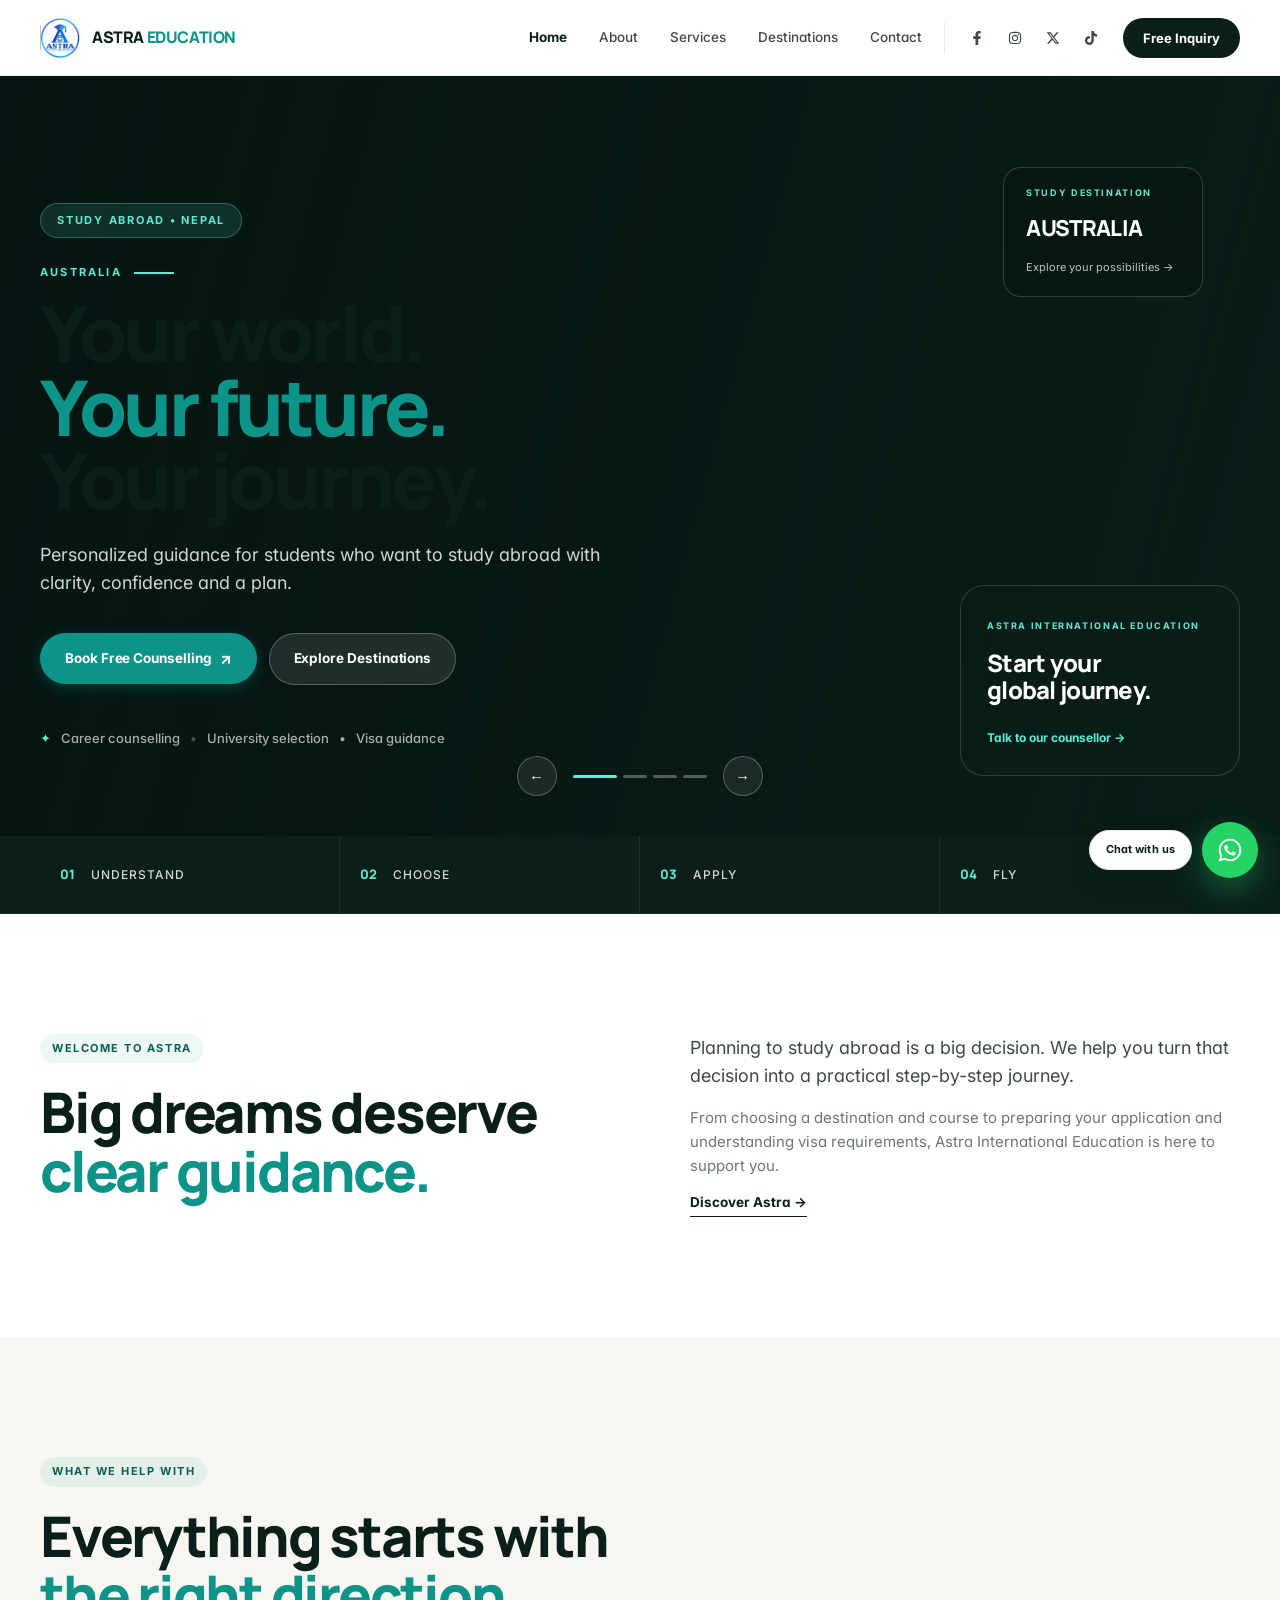
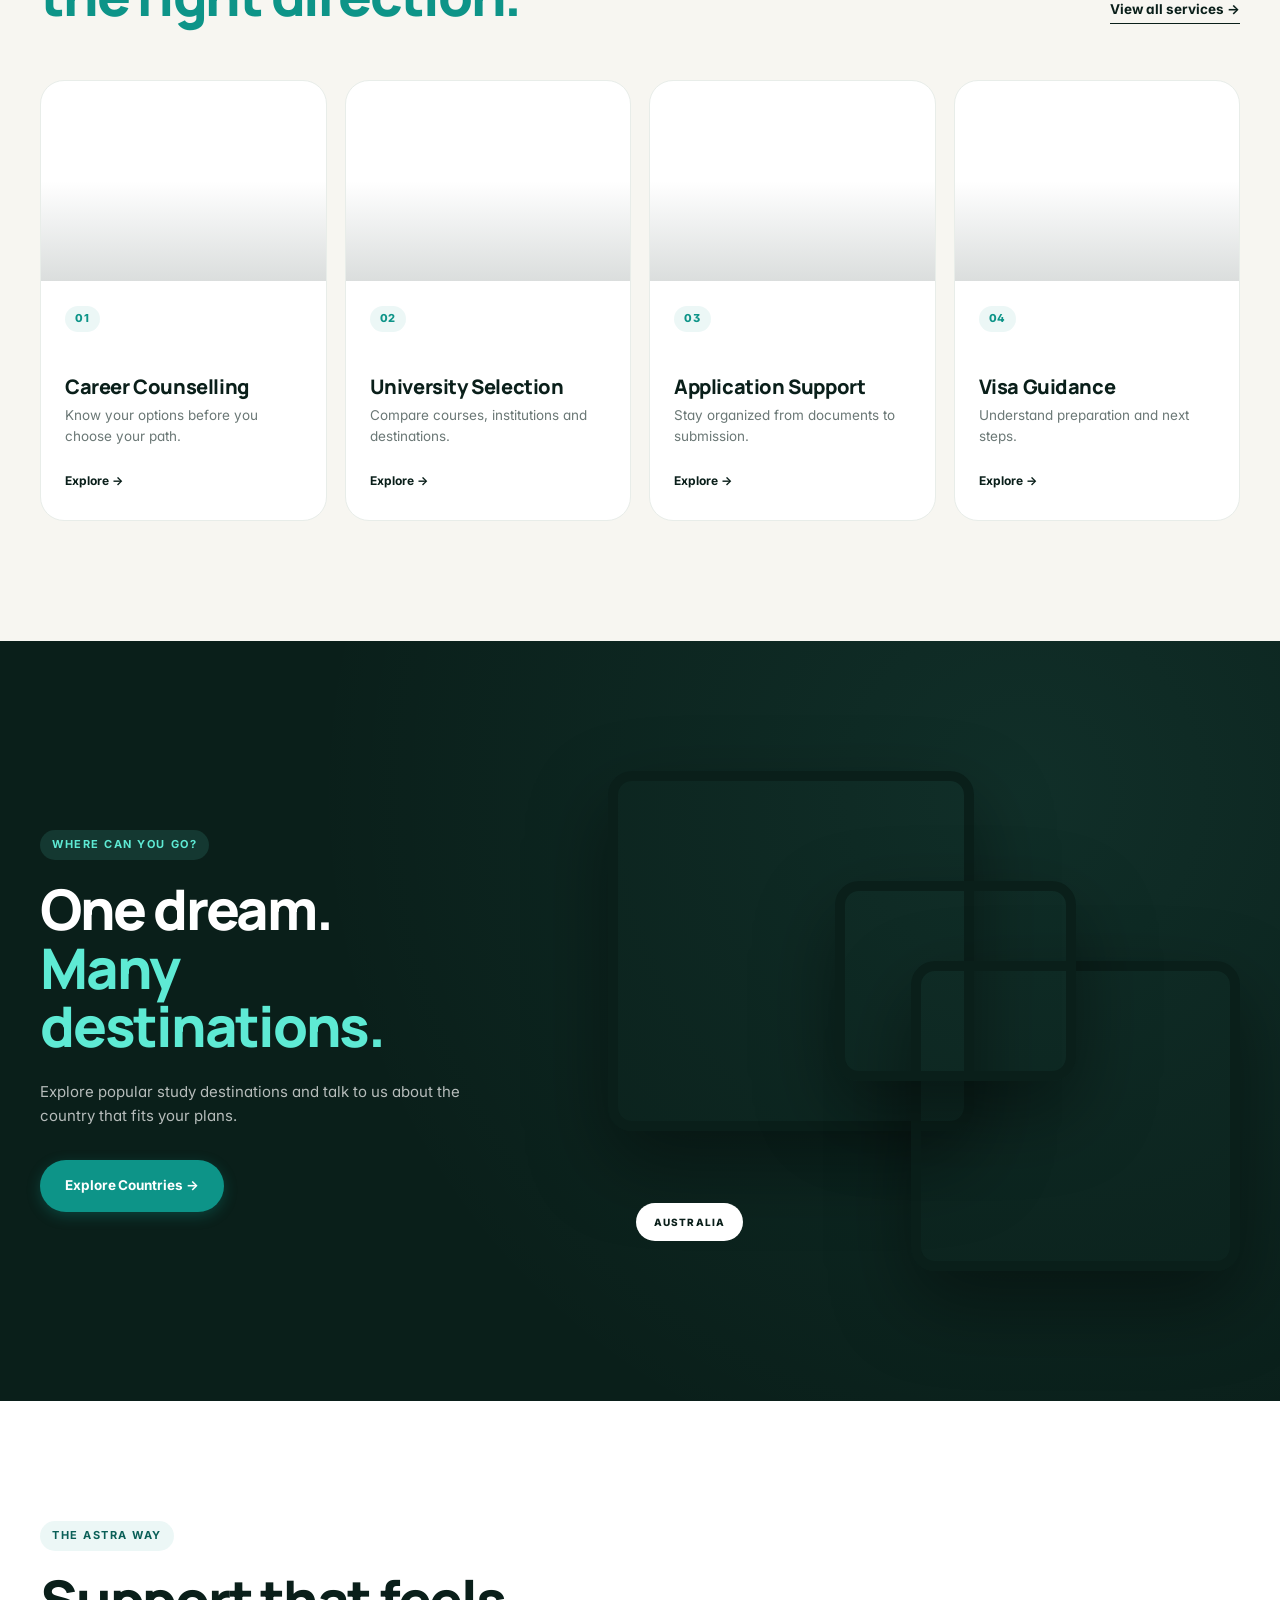
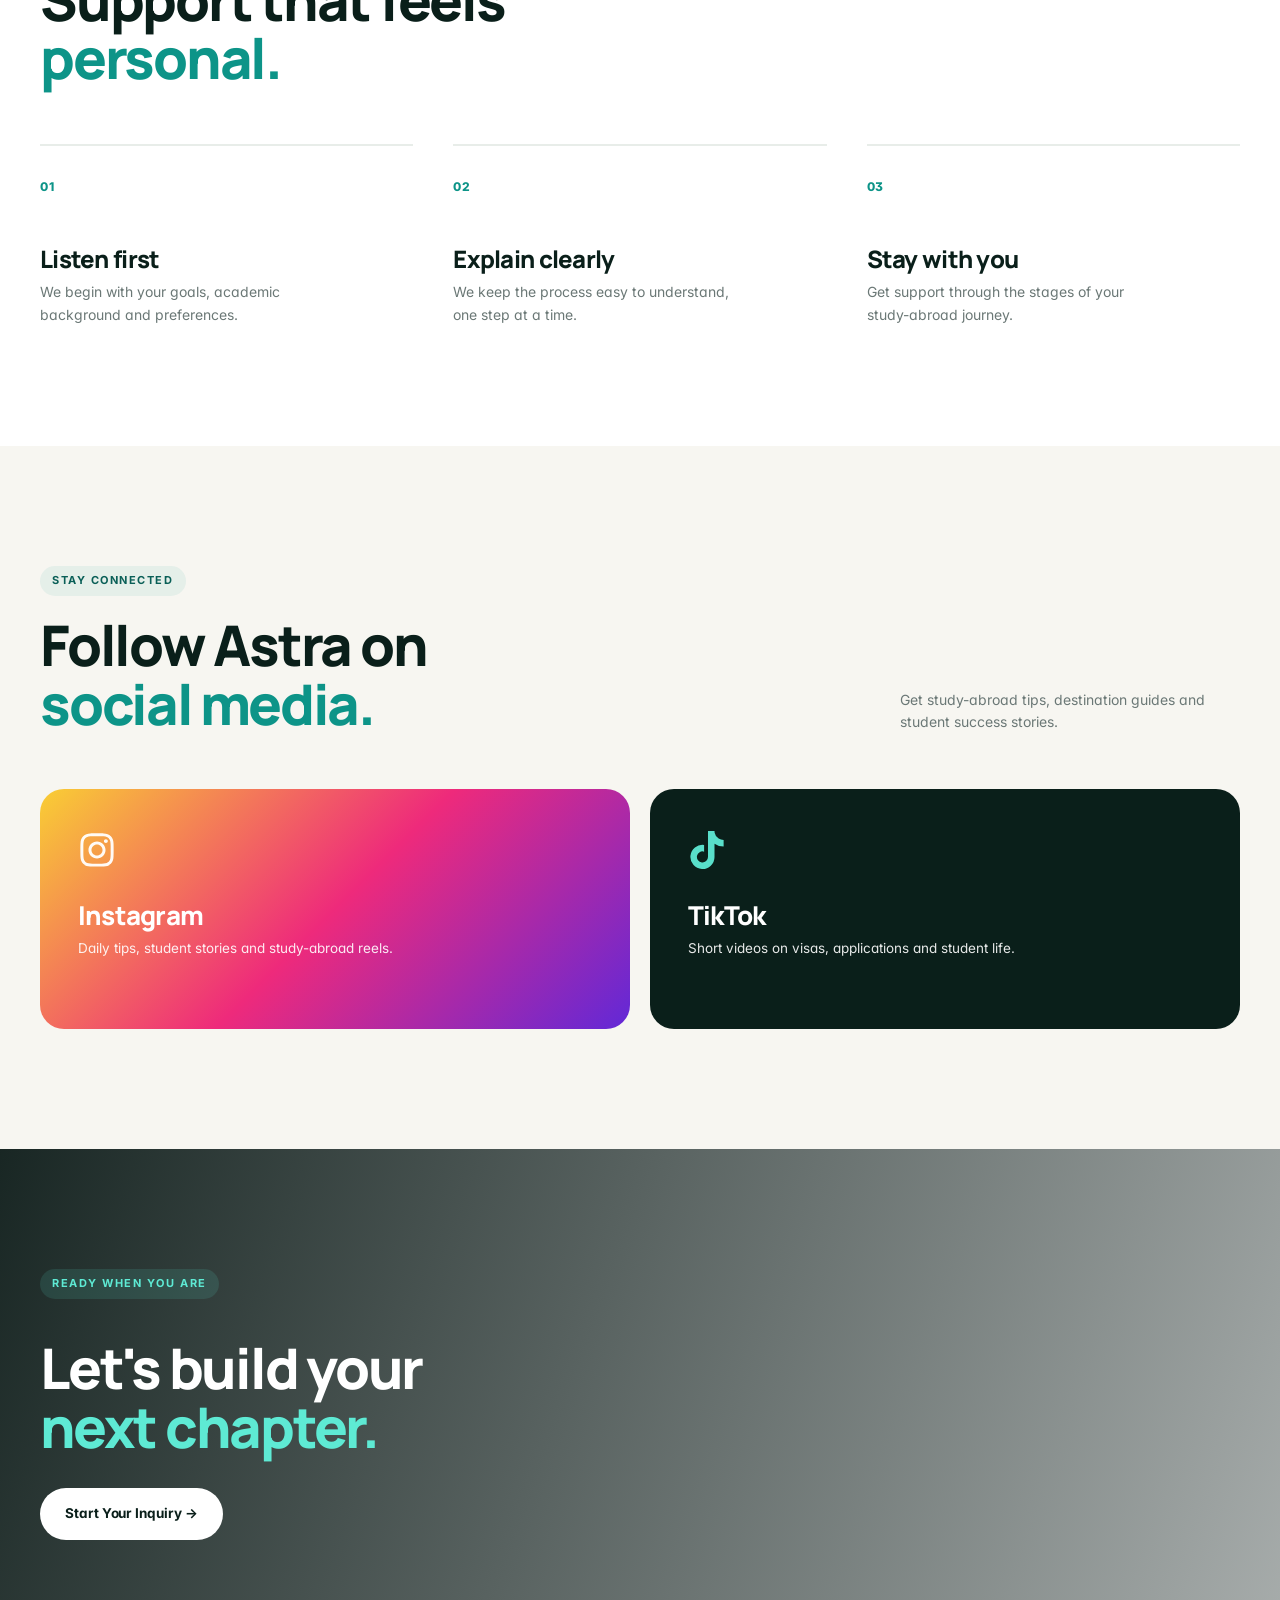
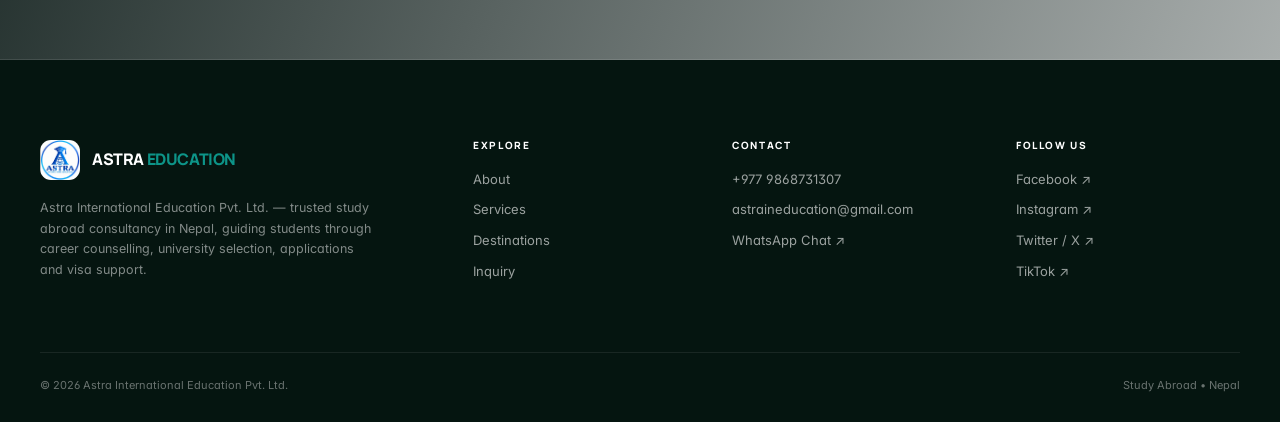
<file: index.html>
<!doctype html>
<html lang="en" dir="ltr">
<head>
  <meta charset="utf-8">
  <meta name="viewport" content="width=device-width, initial-scale=1">

  <title>Astra Educational Consultancy | Study Abroad Experts in Nepal</title>
  <meta name="description" content="Astra Educational Consultancy is a trusted study abroad consultancy in Nepal. Get expert career counselling, university selection, application support and visa guidance for Australia, Canada, UK and New Zealand.">
  <meta name="keywords" content="study abroad consultancy Nepal, Astra Educational Consultancy, study in Australia, study in Canada, study in UK, student visa Nepal, education consultancy Kathmandu">
  <meta name="author" content="Astra International Education Pvt. Ltd.">
  <meta name="robots" content="index, follow, max-image-preview:large, max-snippet:-1, max-video-preview:-1">
  <link rel="canonical" href="https://astrainternationaledu.edu.np/">

  <meta name="theme-color" content="#0a1f1a">
  <link rel="icon" type="image/png" href="assets/images/astra_logo.png">
  <link rel="apple-touch-icon" href="assets/images/astra_logo.png">

  <meta property="og:type" content="website">
  <meta property="og:site_name" content="Astra Educational Consultancy">
  <meta property="og:url" content="https://astrainternationaledu.edu.np/">
  <meta property="og:title" content="Astra Educational Consultancy | Study Abroad Experts in Nepal">
  <meta property="og:description" content="Expert study abroad counselling in Nepal. Guidance on university selection, applications and visa support.">
  <meta property="og:image" content="https://astrainternationaledu.edu.np/assets/images/og-image.jpg">
  <meta property="og:image:width" content="1200">
  <meta property="og:image:height" content="630">
  <meta property="og:locale" content="en_US">

  <meta name="twitter:card" content="summary_large_image">
  <meta name="twitter:title" content="Astra Educational Consultancy | Study Abroad Experts in Nepal">
  <meta name="twitter:description" content="Expert study abroad counselling in Nepal.">
  <meta name="twitter:image" content="https://astrainternationaledu.edu.np/assets/images/og-image.jpg">

  <link rel="preconnect" href="https://fonts.googleapis.com">
  <link rel="preconnect" href="https://fonts.gstatic.com" crossorigin>
  <link href="https://fonts.googleapis.com/css2?family=Inter:wght@400;500;600;700&family=Manrope:wght@700;800&display=swap" rel="stylesheet">
  <link rel="stylesheet" href="assets/css/style.css">

  <script type="application/ld+json">
  {
    "@context": "https://schema.org",
    "@graph": [
      {
        "@type": "EducationalOrganization",
        "@id": "https://astrainternationaledu.edu.np/#organization",
        "name": "Astra Educational Consultancy",
        "alternateName": "Astra International Education",
        "url": "https://astrainternationaledu.edu.np/",
        "logo": "https://astrainternationaledu.edu.np/assets/images/astra_logo.png",
        "description": "Trusted study abroad consultancy in Nepal offering career counselling, university selection, application and visa guidance for Australia, Canada, UK and New Zealand.",
        "address": {
          "@type": "PostalAddress",
          "streetAddress": "Your Office Address",
          "addressLocality": "Kathmandu",
          "addressRegion": "Bagmati",
          "postalCode": "44600",
          "addressCountry": "NP"
        },
        "contactPoint": {
          "@type": "ContactPoint",
          "telephone": "+977-9868731307",
          "contactType": "customer service",
          "email": "astraineducation@gmail.com",
          "availableLanguage": ["English", "Nepali"]
        },
        "sameAs": [
          "https://www.facebook.com/profile.php?id=61571321215933",
          "https://www.instagram.com/astra_international_education",
          "https://www.tiktok.com/@astra_in_education"
        ]
      },
      {
        "@type": "WebSite",
        "@id": "https://astrainternationaledu.edu.np/#website",
        "url": "https://astrainternationaledu.edu.np/",
        "name": "Astra Educational Consultancy",
        "publisher": { "@id": "https://astrainternationaledu.edu.np/#organization" },
        "inLanguage": "en"
      },
      {
        "@type": "WebPage",
        "@id": "https://astrainternationaledu.edu.np/#webpage",
        "url": "https://astrainternationaledu.edu.np/",
        "name": "Astra Educational Consultancy | Study Abroad Experts in Nepal",
        "isPartOf": { "@id": "https://astrainternationaledu.edu.np/#website" },
        "about": { "@id": "https://astrainternationaledu.edu.np/#organization" }
      }
    ]
  }
  </script>
</head>
<body>

  <div id="header"></div>

  <section class="hero hero-slider" id="heroSlider">
    <div class="hero-slide active" style="background-image:url('https://images.unsplash.com/photo-1523482580672-f109ba8cb9be?auto=format&fit=crop&w=2200&q=90')" role="img" aria-label="Sydney Opera House, Australia">
      <div class="hero-overlay"></div>
      <div class="country-stamp">
        <small>Study Destination</small>
        <strong>AUSTRALIA</strong>
        <span>Explore your possibilities →</span>
      </div>
    </div>
    <div class="hero-slide" style="background-image:url('https://images.unsplash.com/photo-1517935706615-2717063c2225?auto=format&fit=crop&w=2200&q=90')" role="img" aria-label="Toronto skyline, Canada">
      <div class="hero-overlay"></div>
      <div class="country-stamp">
        <small>Study Destination</small>
        <strong>CANADA</strong>
        <span>Explore your possibilities →</span>
      </div>
    </div>
    <div class="hero-slide" style="background-image:url('https://images.unsplash.com/photo-1513635269975-59663e0ac1ad?auto=format&fit=crop&w=2200&q=90')" role="img" aria-label="London, United Kingdom">
      <div class="hero-overlay"></div>
      <div class="country-stamp">
        <small>Study Destination</small>
        <strong>UNITED KINGDOM</strong>
        <span>Explore your possibilities →</span>
      </div>
    </div>
    <div class="hero-slide" style="background-image:url('https://images.unsplash.com/photo-1469521669194-babb45599def?auto=format&fit=crop&w=2200&q=90')" role="img" aria-label="New Zealand landscape">
      <div class="hero-overlay"></div>
      <div class="country-stamp">
        <small>Study Destination</small>
        <strong>NEW ZEALAND</strong>
        <span>Explore your possibilities →</span>
      </div>
    </div>

    <div class="container hero-content">
      <div class="hero-copy">
        <span class="pill">Study Abroad • Nepal</span>
        <div class="hero-country">
          <span id="heroCountry">AUSTRALIA</span>
          <i></i>
        </div>
        <h1>Your world.<br><em>Your future.</em><br>Your journey.</h1>
        <p>Personalized guidance for students who want to study abroad with clarity, confidence and a plan.</p>
        <div class="buttons">
          <a class="btn btn-accent" href="inquiry.html">Book Free Counselling <b>↗</b></a>
          <a class="btn btn-glass" href="destinations.html">Explore Destinations</a>
        </div>
        <div class="hero-mini">
          <span>✦</span> Career counselling <span>•</span> University selection <span>•</span> Visa guidance
        </div>
      </div>
      <div class="hero-float">
        <small>Astra International Education</small>
        <strong>Start your<br>global journey.</strong>
        <a href="contact.html">Talk to our counsellor →</a>
      </div>
    </div>

    <div class="slider-controls">
      <button class="slider-arrow" id="prevSlide" aria-label="Previous destination">←</button>
      <div class="slider-dots">
        <button class="slider-dot active" data-slide="0" aria-label="Australia"></button>
        <button class="slider-dot" data-slide="1" aria-label="Canada"></button>
        <button class="slider-dot" data-slide="2" aria-label="United Kingdom"></button>
        <button class="slider-dot" data-slide="3" aria-label="New Zealand"></button>
      </div>
      <button class="slider-arrow" id="nextSlide" aria-label="Next destination">→</button>
    </div>
  </section>

  <section class="trust">
    <div class="container trust-grid">
      <div><b>01</b><span>Understand</span></div>
      <div><b>02</b><span>Choose</span></div>
      <div><b>03</b><span>Apply</span></div>
      <div><b>04</b><span>Fly</span></div>
    </div>
  </section>

  <section class="section intro">
    <div class="container intro-grid">
      <div>
        <span class="kicker">Welcome to Astra</span>
        <h2>Big dreams deserve<br><em>clear guidance.</em></h2>
      </div>
      <div>
        <p class="lead">Planning to study abroad is a big decision. We help you turn that decision into a practical step-by-step journey.</p>
        <p>From choosing a destination and course to preparing your application and understanding visa requirements, Astra International Education is here to support you.</p>
        <a class="underlink" href="about.html">Discover Astra →</a>
      </div>
    </div>
  </section>

  <section class="section soft">
    <div class="container">
      <div class="section-title">
        <div>
          <span class="kicker">What We Help With</span>
          <h2>Everything starts with<br><em>the right direction.</em></h2>
        </div>
        <a class="underlink" href="services.html">View all services →</a>
      </div>
      <div class="service-grid">

        <a class="service-photo-card" href="services.html#counselling">
          <div class="pic" role="img" aria-label="Career counselling session" style="background-image:url('https://images.unsplash.com/photo-1523240795612-9a054b0db644?auto=format&fit=crop&w=1000&q=85')"></div>
          <div class="card-body">
            <span>01</span>
            <h3>Career Counselling</h3>
            <p>Know your options before you choose your path.</p>
            <b>Explore →</b>
          </div>
        </a>

        <a class="service-photo-card" href="services.html#university">
          <div class="pic" role="img" aria-label="University selection guidance" style="background-image:url('https://images.unsplash.com/photo-1562774053-701939374585?auto=format&fit=crop&w=1000&q=85')"></div>
          <div class="card-body">
            <span>02</span>
            <h3>University Selection</h3>
            <p>Compare courses, institutions and destinations.</p>
            <b>Explore →</b>
          </div>
        </a>

        <a class="service-photo-card" href="services.html#application">
          <div class="pic" role="img" aria-label="Application support" style="background-image:url('https://images.unsplash.com/photo-1434030216411-0b793f4b4173?auto=format&fit=crop&w=1000&q=85')"></div>
          <div class="card-body">
            <span>03</span>
            <h3>Application Support</h3>
            <p>Stay organized from documents to submission.</p>
            <b>Explore →</b>
          </div>
        </a>

        <a class="service-photo-card" href="services.html#visa">
          <div class="pic" role="img" aria-label="Visa guidance" style="background-image:url('https://images.unsplash.com/photo-1540331547168-8b63109225b7?auto=format&fit=crop&w=1000&q=85')"></div>
          <div class="card-body">
            <span>04</span>
            <h3>Visa Guidance</h3>
            <p>Understand preparation and next steps.</p>
            <b>Explore →</b>
          </div>
        </a>

      </div>
    </div>
  </section>

  <section class="destination-feature">
    <div class="container destination-feature-grid">
      <div class="dest-copy">
        <span class="kicker light">Where Can You Go?</span>
        <h2>One dream.<br><em>Many destinations.</em></h2>
        <p>Explore popular study destinations and talk to us about the country that fits your plans.</p>
        <a class="btn btn-accent" href="destinations.html">Explore Countries →</a>
      </div>
      <div class="country-collage">
        <div class="country-photo one" role="img" aria-label="Australia"></div>
        <div class="country-photo two" role="img" aria-label="Students abroad"></div>
        <div class="country-photo three" role="img" aria-label="University campus"></div>
        <div class="country-label">AUSTRALIA</div>
      </div>
    </div>
  </section>

  <section class="section numbers">
    <div class="container">
      <div class="section-title">
        <div>
          <span class="kicker">The Astra Way</span>
          <h2>Support that feels<br><em>personal.</em></h2>
        </div>
      </div>
      <div class="number-grid">
        <div>
          <strong>01</strong>
          <h3>Listen first</h3>
          <p>We begin with your goals, academic background and preferences.</p>
        </div>
        <div>
          <strong>02</strong>
          <h3>Explain clearly</h3>
          <p>We keep the process easy to understand, one step at a time.</p>
        </div>
        <div>
          <strong>03</strong>
          <h3>Stay with you</h3>
          <p>Get support through the stages of your study-abroad journey.</p>
        </div>
      </div>
    </div>
  </section>

  <section class="section follow-us-section">
    <div class="container">
      <div class="section-title">
        <div>
          <span class="kicker">Stay Connected</span>
          <h2>Follow Astra on<br><em>social media.</em></h2>
        </div>
        <p>Get study-abroad tips, destination guides and student success stories.</p>
      </div>

      <div class="follow-grid">
        <a href="https://www.instagram.com/astra_international_education" target="_blank" rel="noopener" class="follow-card ig">
          <svg xmlns="http://www.w3.org/2000/svg" viewBox="0 0 448 512" width="38" height="38" fill="#fff" aria-hidden="true">
            <path d="M224.1 141c-63.6 0-114.9 51.3-114.9 114.9s51.3 114.9 114.9 114.9S339 319.5 339 255.9 287.7 141 224.1 141zm0 189.6c-41.1 0-74.7-33.5-74.7-74.7s33.5-74.7 74.7-74.7 74.7 33.5 74.7 74.7-33.6 74.7-74.7 74.7zm146.4-194.3c0 14.9-12 26.8-26.8 26.8-14.9 0-26.8-12-26.8-26.8s12-26.8 26.8-26.8 26.8 12 26.8 26.8zm76.1 27.2c-1.7-35.9-9.9-67.7-36.2-93.9-26.2-26.2-58-34.4-93.9-36.2-37-2.1-147.9-2.1-184.9 0-35.8 1.7-67.6 9.9-93.9 36.1s-34.4 58-36.2 93.9c-2.1 37-2.1 147.9 0 184.9 1.7 35.9 9.9 67.7 36.2 93.9s58 34.4 93.9 36.2c37 2.1 147.9 2.1 184.9 0 35.9-1.7 67.7-9.9 93.9-36.2 26.2-26.2 34.4-58 36.2-93.9 2.1-37 2.1-147.8 0-184.8zM398.8 388c-7.8 19.6-22.9 34.7-42.6 42.6-29.5 11.7-99.5 9-132.1 9s-102.7 2.6-132.1-9c-19.6-7.8-34.7-22.9-42.6-42.6-11.7-29.5-9-99.5-9-132.1s-2.6-102.7 9-132.1c7.8-19.6 22.9-34.7 42.6-42.6 29.5-11.7 99.5-9 132.1-9s102.7-2.6 132.1 9c19.6 7.8 34.7 22.9 42.6 42.6 11.7 29.5 9 99.5 9 132.1s2.7 102.7-9 132.1z"/>
          </svg>
          <h3>Instagram</h3>
          <p>Daily tips, student stories and study-abroad reels.</p>
        </a>

        <a href="https://www.tiktok.com/@astra_in_education" target="_blank" rel="noopener" class="follow-card tiktok">
          <svg xmlns="http://www.w3.org/2000/svg" viewBox="0 0 448 512" width="38" height="38" fill="#5eead4" aria-hidden="true">
            <path d="M448,209.91a210.06,210.06,0,0,1-122.77-39.25V349.38A162.55,162.55,0,1,1,185,188.31V278.2a74.62,74.62,0,1,0,52.23,71.18V0l88,0a121.18,121.18,0,0,0,1.86,22.17h0A122.18,122.18,0,0,0,381,102.39a121.43,121.43,0,0,0,67,20.14Z"/>
          </svg>
          <h3>TikTok</h3>
          <p>Short videos on visas, applications and student life.</p>
        </a>
      </div>
    </div>
  </section>

  <section class="cta-photo">
    <div class="container">
      <div class="cta-inner">
        <span class="kicker light">Ready When You Are</span>
        <h2>Let's build your<br><em>next chapter.</em></h2>
        <a class="btn btn-white" href="inquiry.html">Start Your Inquiry →</a>
      </div>
    </div>
  </section>

  <div id="footer"></div>
  <script src="assets/js/main.js"></script>

</body>
</html>
</file>
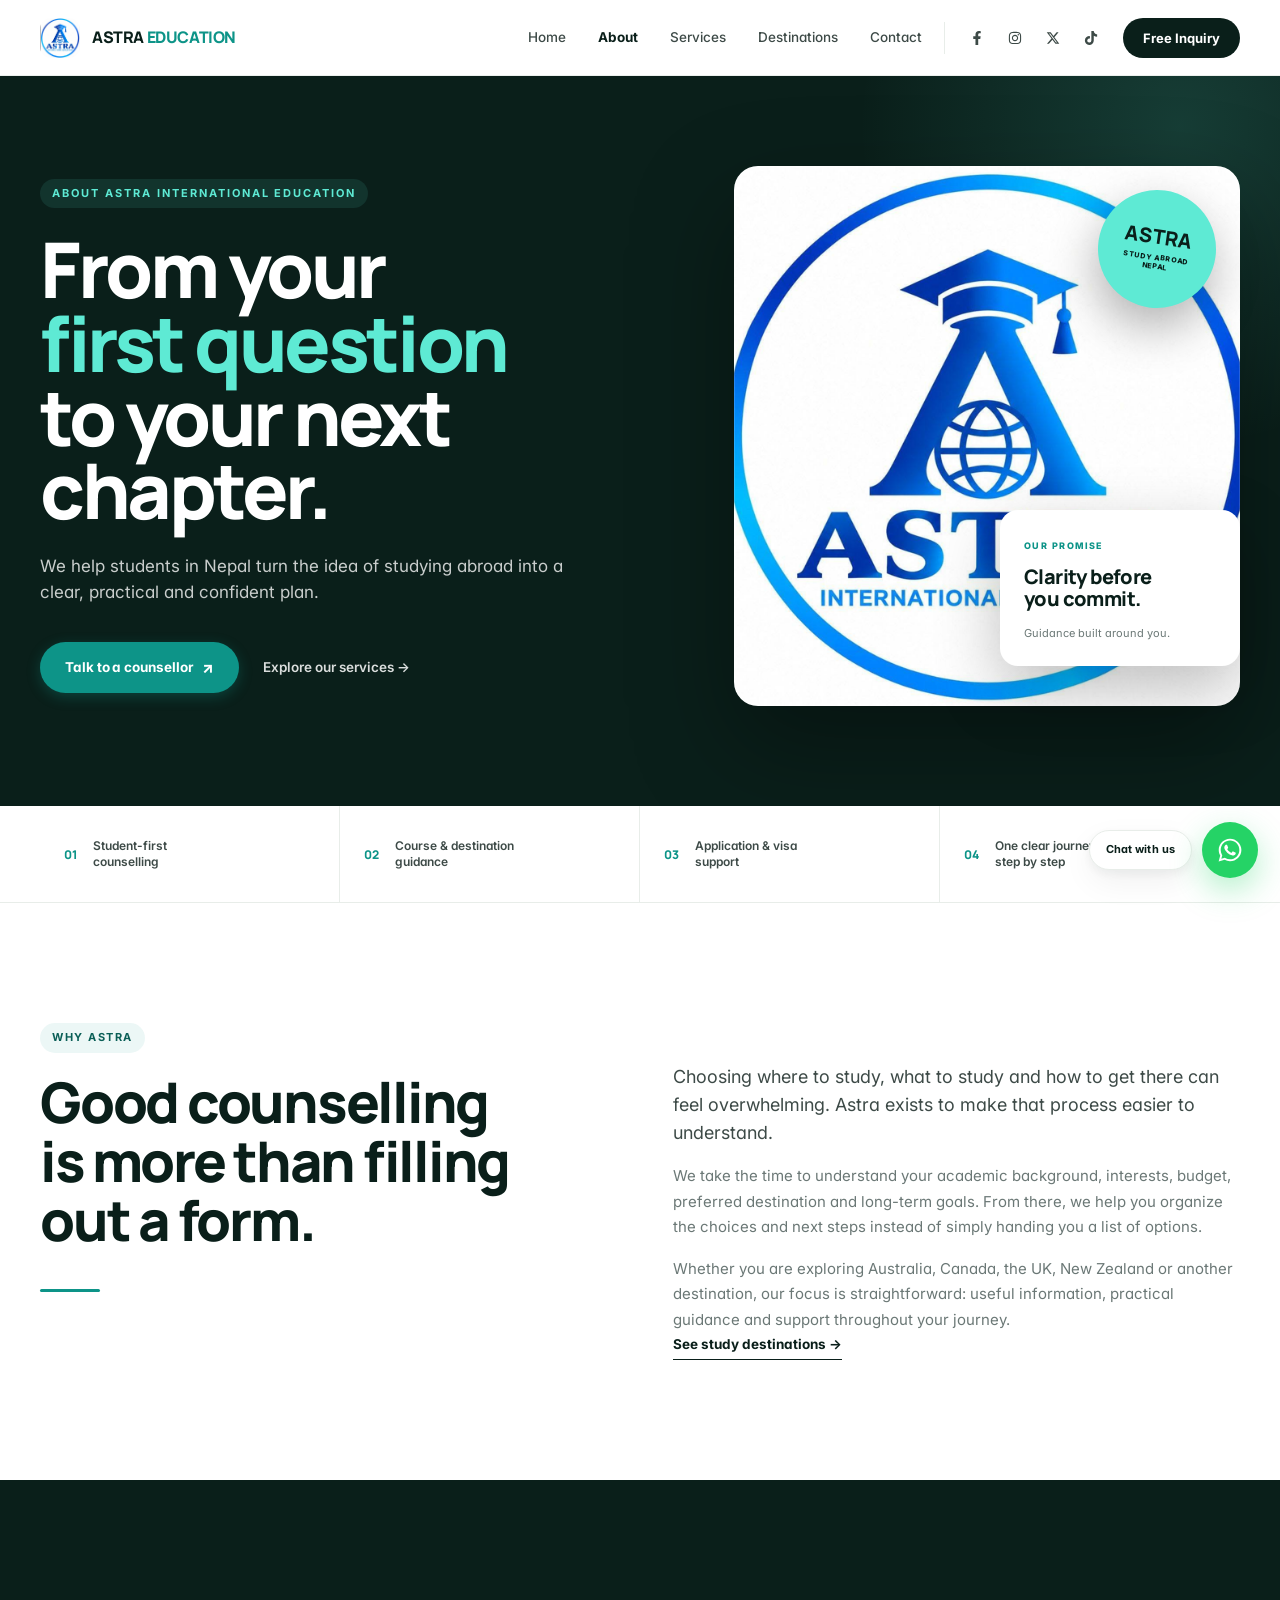
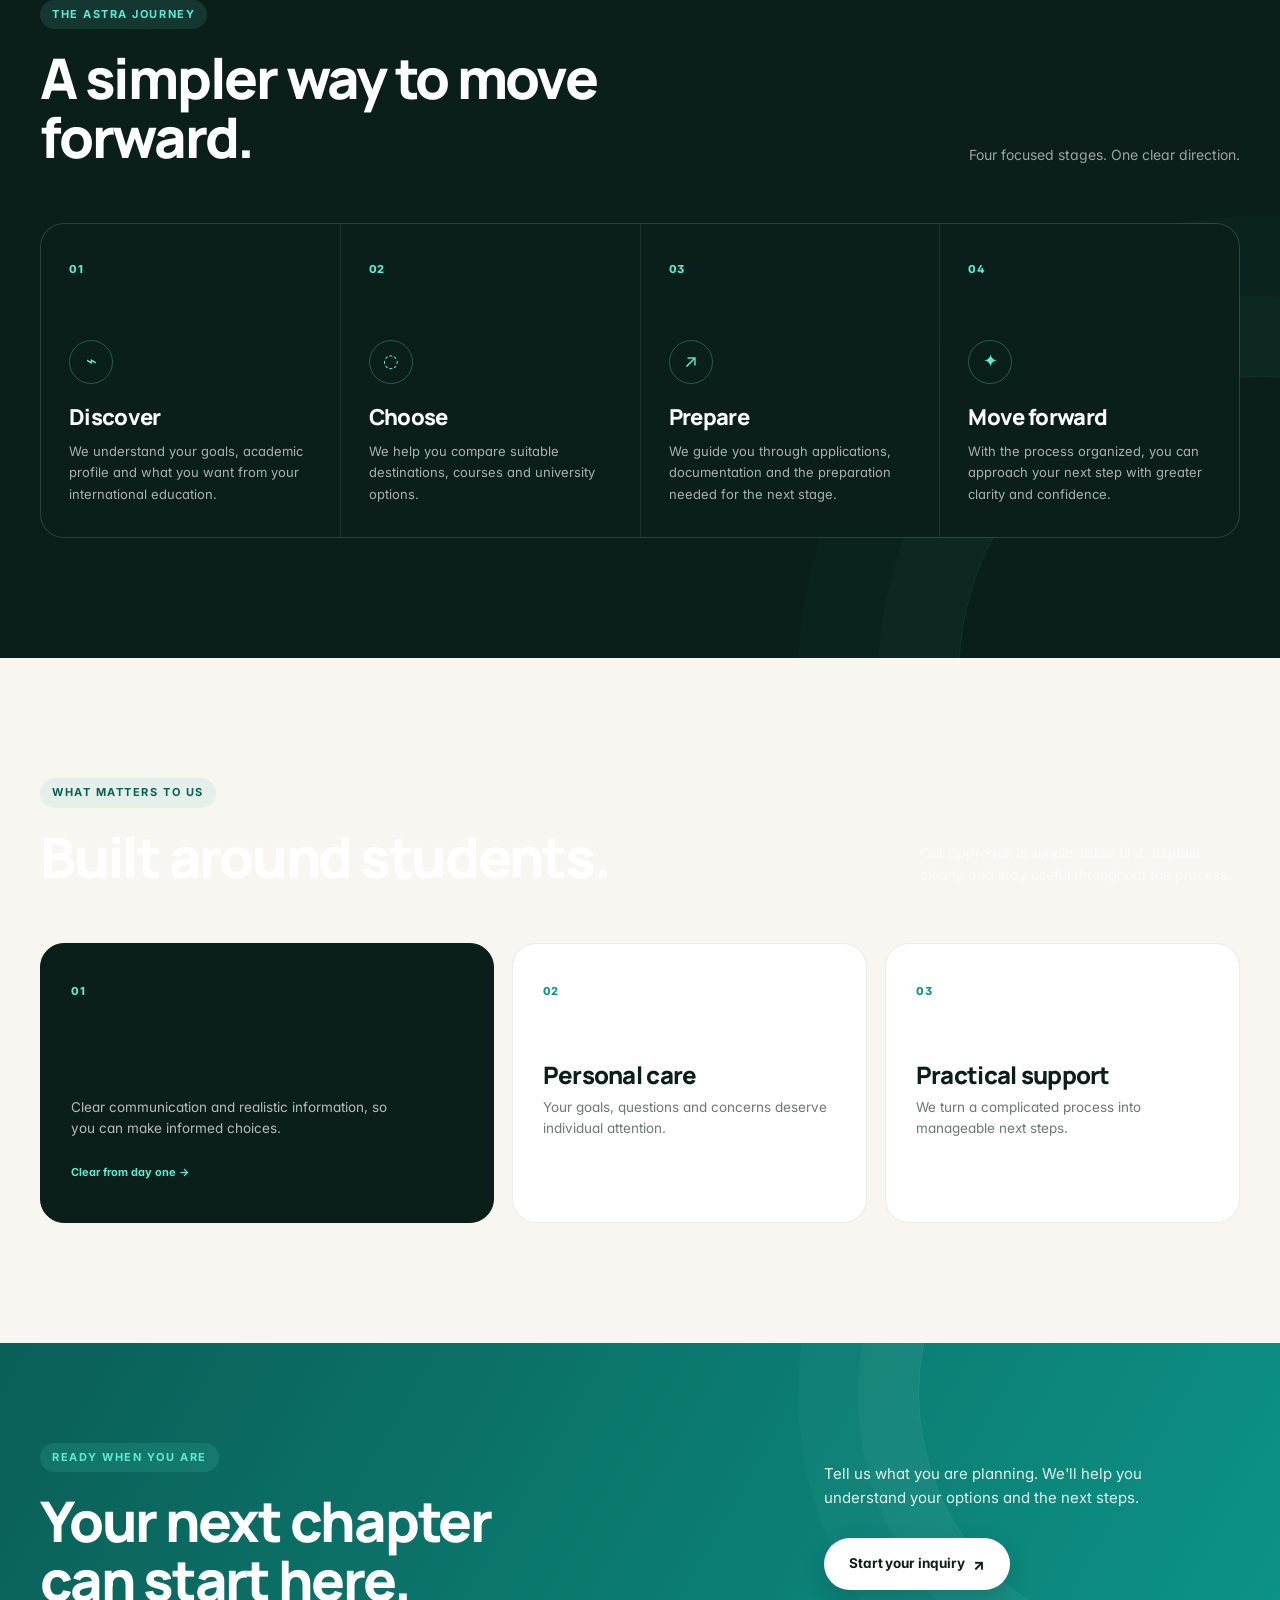
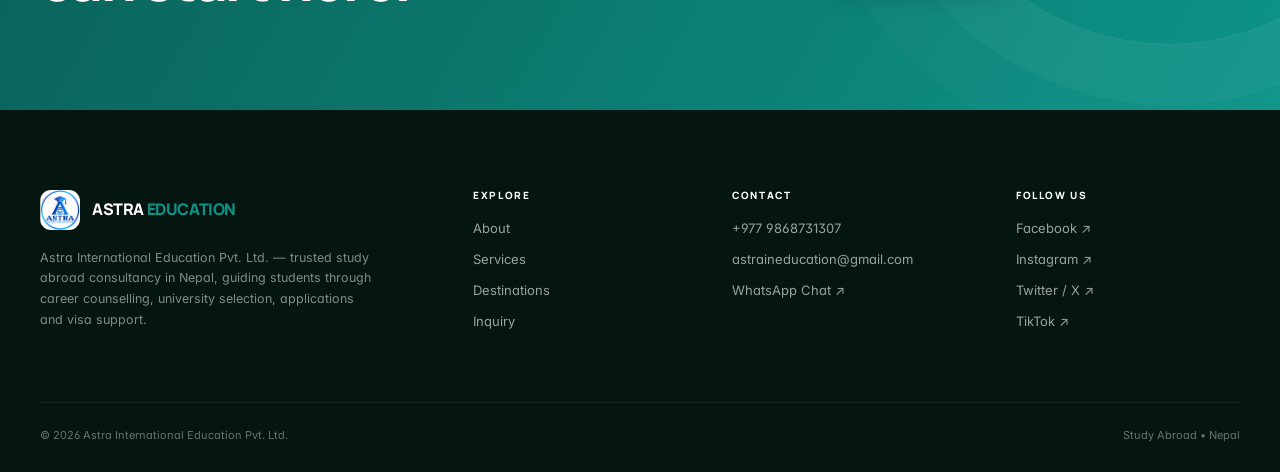
<file: about.html>
<!doctype html>
<html lang="en" dir="ltr">
<head>
  <meta charset="utf-8">
  <meta name="viewport" content="width=device-width, initial-scale=1">

  <title>About Astra Educational Consultancy | Study Abroad Nepal</title>
  <meta name="description" content="Learn about Astra Educational Consultancy — a student-first study abroad consultancy in Nepal helping students plan their international education journey with clarity.">
  <meta name="keywords" content="about Astra Educational Consultancy, study abroad consultancy Nepal, education consultancy Kathmandu, Astra International Education">
  <meta name="author" content="Astra International Education Pvt. Ltd.">
  <meta name="robots" content="index, follow, max-image-preview:large">
  <link rel="canonical" href="https://astrainternationaledu.edu.np/about.html">

  <meta name="theme-color" content="#0a1f1a">
  <link rel="icon" type="image/png" href="assets/images/astra_logo.png">
  <link rel="apple-touch-icon" href="assets/images/astra_logo.png">

  <meta property="og:type" content="website">
  <meta property="og:site_name" content="Astra Educational Consultancy">
  <meta property="og:url" content="https://astrainternationaledu.edu.np/about.html">
  <meta property="og:title" content="About Astra Educational Consultancy | Study Abroad Nepal">
  <meta property="og:description" content="Learn about Astra Educational Consultancy — a student-first study abroad consultancy in Nepal.">
  <meta property="og:image" content="https://astrainternationaledu.edu.np/assets/images/og-image.jpg">
  <meta property="og:locale" content="en_US">

  <meta name="twitter:card" content="summary_large_image">
  <meta name="twitter:title" content="About Astra Educational Consultancy | Study Abroad Nepal">
  <meta name="twitter:description" content="Student-first study abroad consultancy in Nepal.">
  <meta name="twitter:image" content="https://astrainternationaledu.edu.np/assets/images/og-image.jpg">

  <link rel="preconnect" href="https://fonts.googleapis.com">
  <link rel="preconnect" href="https://fonts.gstatic.com" crossorigin>
  <link href="https://fonts.googleapis.com/css2?family=Inter:wght@400;500;600;700&family=Manrope:wght@700;800&display=swap" rel="stylesheet">
  <link rel="stylesheet" href="assets/css/style.css">

  <script type="application/ld+json">
  {
    "@context": "https://schema.org",
    "@type": "AboutPage",
    "url": "https://astrainternationaledu.edu.np/about.html",
    "name": "About Astra Educational Consultancy",
    "description": "Student-first study abroad consultancy in Nepal.",
    "isPartOf": { "@id": "https://astrainternationaledu.edu.np/#website" },
    "about": { "@id": "https://astrainternationaledu.edu.np/#organization" }
  }
  </script>
</head>
<body>

  <div id="header"></div>

  <section class="about-hero-new">
    <div class="container about-hero-grid">
      <div class="about-hero-copy">
        <span class="about-eyebrow">About Astra International Education</span>
        <h1>From your<br><em>first question</em><br>to your next chapter.</h1>
        <p>We help students in Nepal turn the idea of studying abroad into a clear, practical and confident plan.</p>
        <div class="about-hero-actions">
          <a class="btn btn-accent" href="inquiry.html">Talk to a counsellor <b>↗</b></a>
          <a class="about-text-link" href="services.html">Explore our services →</a>
        </div>
      </div>
      <div class="about-hero-visual">
        <div class="about-main-photo" role="img" aria-label="Astra team guiding students"></div>
        <div class="about-stamp">
          <strong>ASTRA</strong>
          <span>STUDY ABROAD<br>NEPAL</span>
        </div>
        <div class="about-floating-card">
          <small>Our Promise</small>
          <strong>Clarity before<br>you commit.</strong>
          <span>Guidance built around you.</span>
        </div>
      </div>
    </div>
  </section>

  <section class="about-facts">
    <div class="container about-facts-grid">
      <div><strong>01</strong><span>Student-first<br>counselling</span></div>
      <div><strong>02</strong><span>Course & destination<br>guidance</span></div>
      <div><strong>03</strong><span>Application & visa<br>support</span></div>
      <div><strong>04</strong><span>One clear journey,<br>step by step</span></div>
    </div>
  </section>

  <section class="section">
    <div class="container about-story-grid">
      <div class="about-story-title">
        <span class="kicker">Why Astra</span>
        <h2>Good counselling is more than filling out a form.</h2>
        <div class="story-line"></div>
      </div>
      <div class="about-story-copy">
        <p class="lead">Choosing where to study, what to study and how to get there can feel overwhelming. Astra exists to make that process easier to understand.</p>
        <p>We take the time to understand your academic background, interests, budget, preferred destination and long-term goals. From there, we help you organize the choices and next steps instead of simply handing you a list of options.</p>
        <p>Whether you are exploring Australia, Canada, the UK, New Zealand or another destination, our focus is straightforward: useful information, practical guidance and support throughout your journey.</p>
        <a class="underlink" href="destinations.html">See study destinations →</a>
      </div>
    </div>
  </section>

  <section class="about-journey">
    <div class="container">
      <div class="about-section-heading">
        <div>
          <span class="kicker light">The Astra Journey</span>
          <h2>A simpler way to move forward.</h2>
        </div>
        <p>Four focused stages. One clear direction.</p>
      </div>
      <div class="journey-grid">
        <article>
          <span>01</span>
          <div class="journey-icon">⌁</div>
          <h3>Discover</h3>
          <p>We understand your goals, academic profile and what you want from your international education.</p>
        </article>
        <article>
          <span>02</span>
          <div class="journey-icon">◌</div>
          <h3>Choose</h3>
          <p>We help you compare suitable destinations, courses and university options.</p>
        </article>
        <article>
          <span>03</span>
          <div class="journey-icon">↗</div>
          <h3>Prepare</h3>
          <p>We guide you through applications, documentation and the preparation needed for the next stage.</p>
        </article>
        <article>
          <span>04</span>
          <div class="journey-icon">✦</div>
          <h3>Move forward</h3>
          <p>With the process organized, you can approach your next step with greater clarity and confidence.</p>
        </article>
      </div>
    </div>
  </section>

  <section class="section soft">
    <div class="container">
      <div class="about-section-heading">
        <div>
          <span class="kicker">What Matters To Us</span>
          <h2>Built around students.</h2>
        </div>
        <p>Our approach is simple: listen first, explain clearly and stay useful throughout the process.</p>
      </div>
      <div class="value-grid-new">
        <article class="value-feature">
          <span>01</span>
          <h3>Transparency</h3>
          <p>Clear communication and realistic information, so you can make informed choices.</p>
          <b>Clear from day one →</b>
        </article>
        <article>
          <span>02</span>
          <h3>Personal care</h3>
          <p>Your goals, questions and concerns deserve individual attention.</p>
        </article>
        <article>
          <span>03</span>
          <h3>Practical support</h3>
          <p>We turn a complicated process into manageable next steps.</p>
        </article>
      </div>
    </div>
  </section>

  <section class="about-cta-new">
    <div class="container about-cta-inner">
      <div>
        <span class="kicker light">Ready When You Are</span>
        <h2>Your next chapter<br>can start here.</h2>
      </div>
      <div>
        <p>Tell us what you are planning. We'll help you understand your options and the next steps.</p>
        <a class="btn btn-accent" href="inquiry.html">Start your inquiry <b>↗</b></a>
      </div>
    </div>
  </section>

  <div id="footer"></div>
  <script src="assets/js/main.js"></script>

</body>
</html>
</file>
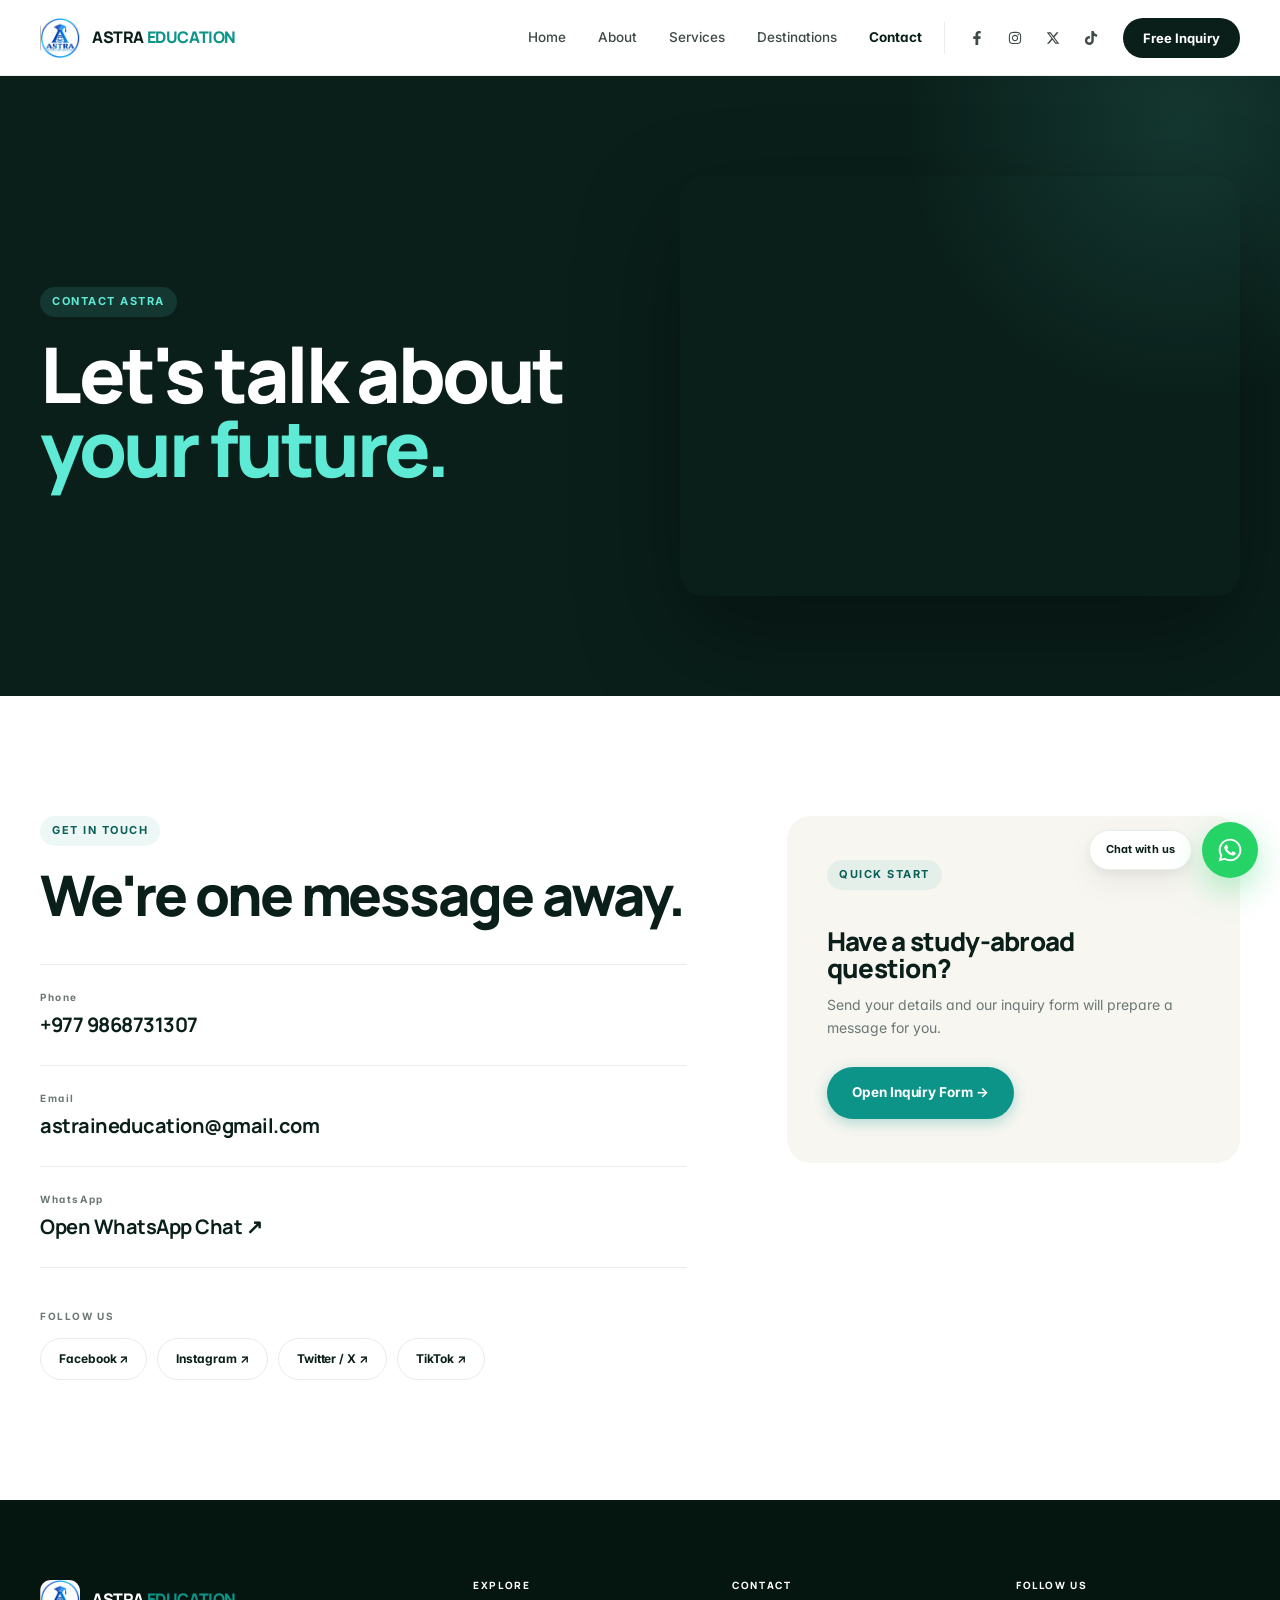
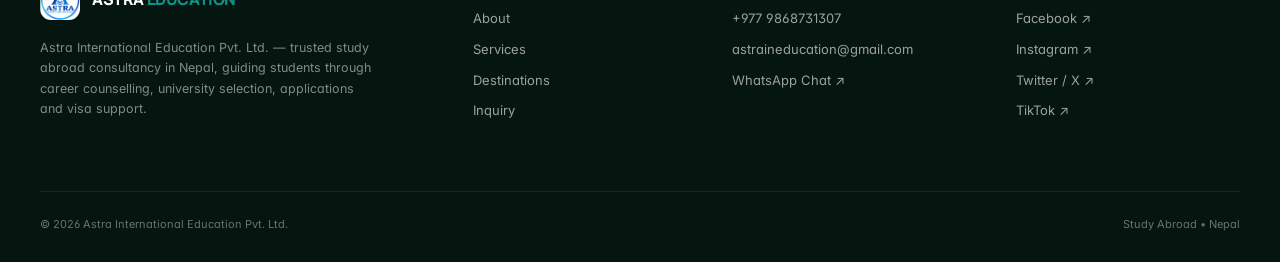
<file: contact.html>
<!doctype html>
<html lang="en" dir="ltr">
<head>
  <meta charset="utf-8">
  <meta name="viewport" content="width=device-width, initial-scale=1">

  <title>Contact Astra Educational Consultancy | Study Abroad Nepal</title>
  <meta name="description" content="Contact Astra Educational Consultancy in Nepal. Call +977 9868731307, email astraineducation@gmail.com or chat on WhatsApp for study abroad guidance.">
  <meta name="keywords" content="contact Astra Educational Consultancy, study abroad consultancy contact Nepal, education consultancy phone, WhatsApp study abroad Nepal">
  <meta name="author" content="Astra International Education Pvt. Ltd.">
  <meta name="robots" content="index, follow">
  <link rel="canonical" href="https://astrainternationaledu.edu.np/contact.html">

  <meta name="theme-color" content="#0a1f1a">
  <link rel="icon" type="image/png" href="assets/images/astra_logo.png">
  <link rel="apple-touch-icon" href="assets/images/astra_logo.png">

  <meta property="og:type" content="website">
  <meta property="og:site_name" content="Astra Educational Consultancy">
  <meta property="og:url" content="https://astrainternationaledu.edu.np/contact.html">
  <meta property="og:title" content="Contact Astra Educational Consultancy | Study Abroad Nepal">
  <meta property="og:description" content="Call, email or chat on WhatsApp for expert study abroad guidance from Astra Educational Consultancy.">
  <meta property="og:image" content="https://astrainternationaledu.edu.np/assets/images/og-image.jpg">
  <meta property="og:locale" content="en_US">

  <meta name="twitter:card" content="summary_large_image">
  <meta name="twitter:title" content="Contact Astra Educational Consultancy">
  <meta name="twitter:description" content="Call, email or chat on WhatsApp for study abroad guidance.">
  <meta name="twitter:image" content="https://astrainternationaledu.edu.np/assets/images/og-image.jpg">

  <link rel="preconnect" href="https://fonts.googleapis.com">
  <link rel="preconnect" href="https://fonts.gstatic.com" crossorigin>
  <link href="https://fonts.googleapis.com/css2?family=Inter:wght@400;500;600;700&family=Manrope:wght@700;800&display=swap" rel="stylesheet">
  <link rel="stylesheet" href="assets/css/style.css">

  <script type="application/ld+json">
  {
    "@context": "https://schema.org",
    "@type": "ContactPage",
    "url": "https://astrainternationaledu.edu.np/contact.html",
    "name": "Contact Astra Educational Consultancy",
    "description": "Contact details for Astra Educational Consultancy in Nepal.",
    "isPartOf": { "@id": "https://astrainternationaledu.edu.np/#website" },
    "about": { "@id": "https://astrainternationaledu.edu.np/#organization" },
    "mainEntity": {
      "@type": "Organization",
      "@id": "https://astrainternationaledu.edu.np/#organization",
      "name": "Astra Educational Consultancy",
      "telephone": "+977-9868731307",
      "email": "astraineducation@gmail.com",
      "sameAs": [
        "https://www.facebook.com/profile.php?id=61571321215933",
        "https://www.instagram.com/astra_international_education",
        "https://www.tiktok.com/@astra_in_education"
      ],
      "contactPoint": {
        "@type": "ContactPoint",
        "telephone": "+977-9868731307",
        "contactType": "customer service",
        "email": "astraineducation@gmail.com",
        "availableLanguage": ["English", "Nepali"]
      }
    }
  }
  </script>
</head>
<body>

  <div id="header"></div>

  <section class="contact-hero">
    <div class="container">
      <div>
        <span class="kicker light">Contact Astra</span>
        <h1>Let's talk about<br><em>your future.</em></h1>
      </div>
      <div class="contact-hero-img" role="img" aria-label="Students meeting with Astra counsellors"></div>
    </div>
  </section>

  <section class="section">
    <div class="container contact-grid">
      <div>
        <span class="kicker">Get In Touch</span>
        <h2>We're one message away.</h2>

        <div class="big-links">
          <a href="tel:+9779868731307">
            <small>Phone</small>
            <b>+977 9868731307</b>
          </a>
          <a href="mailto:astraineducation@gmail.com">
            <small>Email</small>
            <b>astraineducation@gmail.com</b>
          </a>
          <a href="https://wa.me/9779868731307" target="_blank" rel="noopener">
            <small>WhatsApp</small>
            <b>Open WhatsApp Chat ↗</b>
          </a>
        </div>

        <div style="margin-top: 40px;">
          <small style="display: block; font-size: 10px; color: #6b7876; letter-spacing: .16em; font-weight: 700; margin-bottom: 14px;">FOLLOW US</small>
          <div style="display: flex; gap: 10px; flex-wrap: wrap;">
            <a href="https://www.facebook.com/profile.php?id=61571321215933" target="_blank" rel="noopener" class="btn btn-outline" style="padding: 10px 18px; font-size: 12px;">Facebook ↗</a>
            <a href="https://www.instagram.com/astra_international_education" target="_blank" rel="noopener" class="btn btn-outline" style="padding: 10px 18px; font-size: 12px;">Instagram ↗</a>
            <a href="#" target="_blank" rel="noopener" class="btn btn-outline" style="padding: 10px 18px; font-size: 12px;">Twitter / X ↗</a>
            <a href="https://www.tiktok.com/@astra_in_education" target="_blank" rel="noopener" class="btn btn-outline" style="padding: 10px 18px; font-size: 12px;">TikTok ↗</a>
          </div>
        </div>

      </div>

      <div class="contact-card">
        <span class="kicker">Quick Start</span>
        <h3>Have a study-abroad question?</h3>
        <p>Send your details and our inquiry form will prepare a message for you.</p>
        <a class="btn btn-accent" href="inquiry.html">Open Inquiry Form →</a>
      </div>
    </div>
  </section>

  <div id="footer"></div>
  <script src="assets/js/main.js"></script>

</body>
</html>
</file>
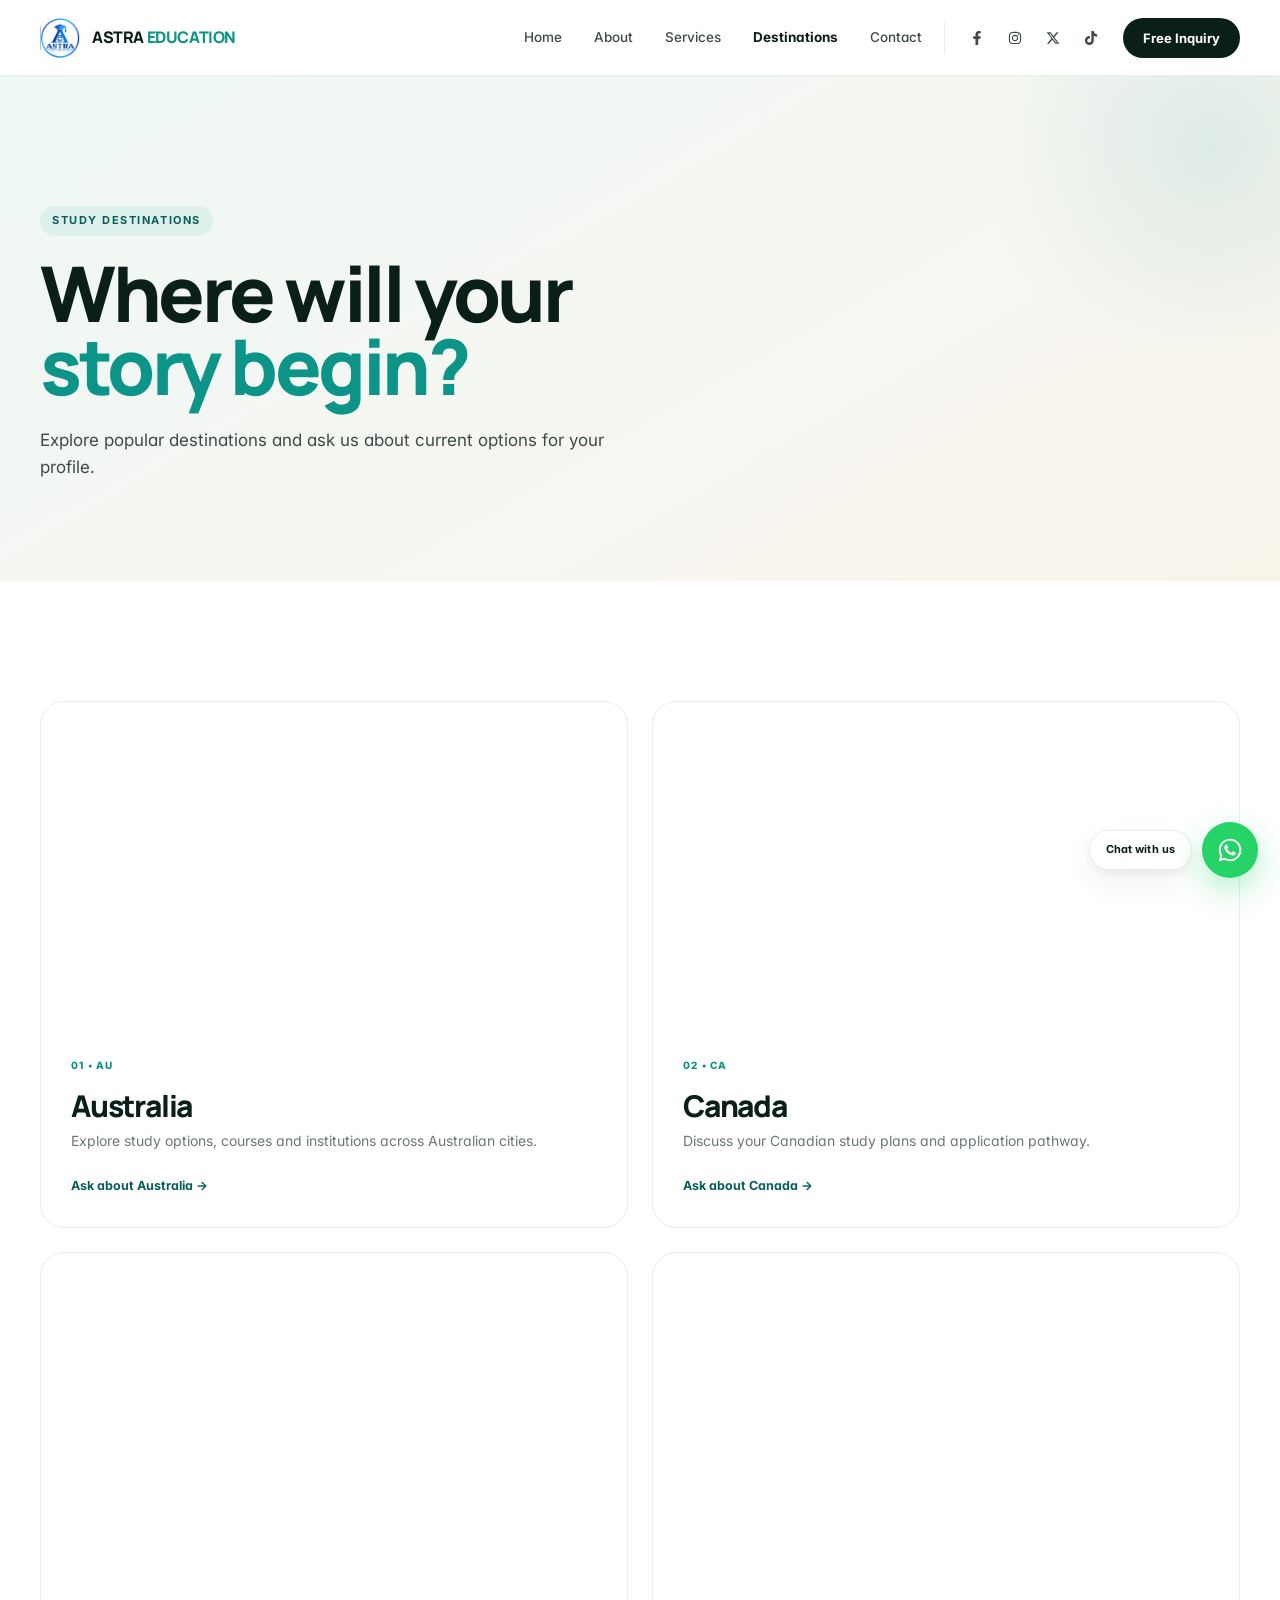
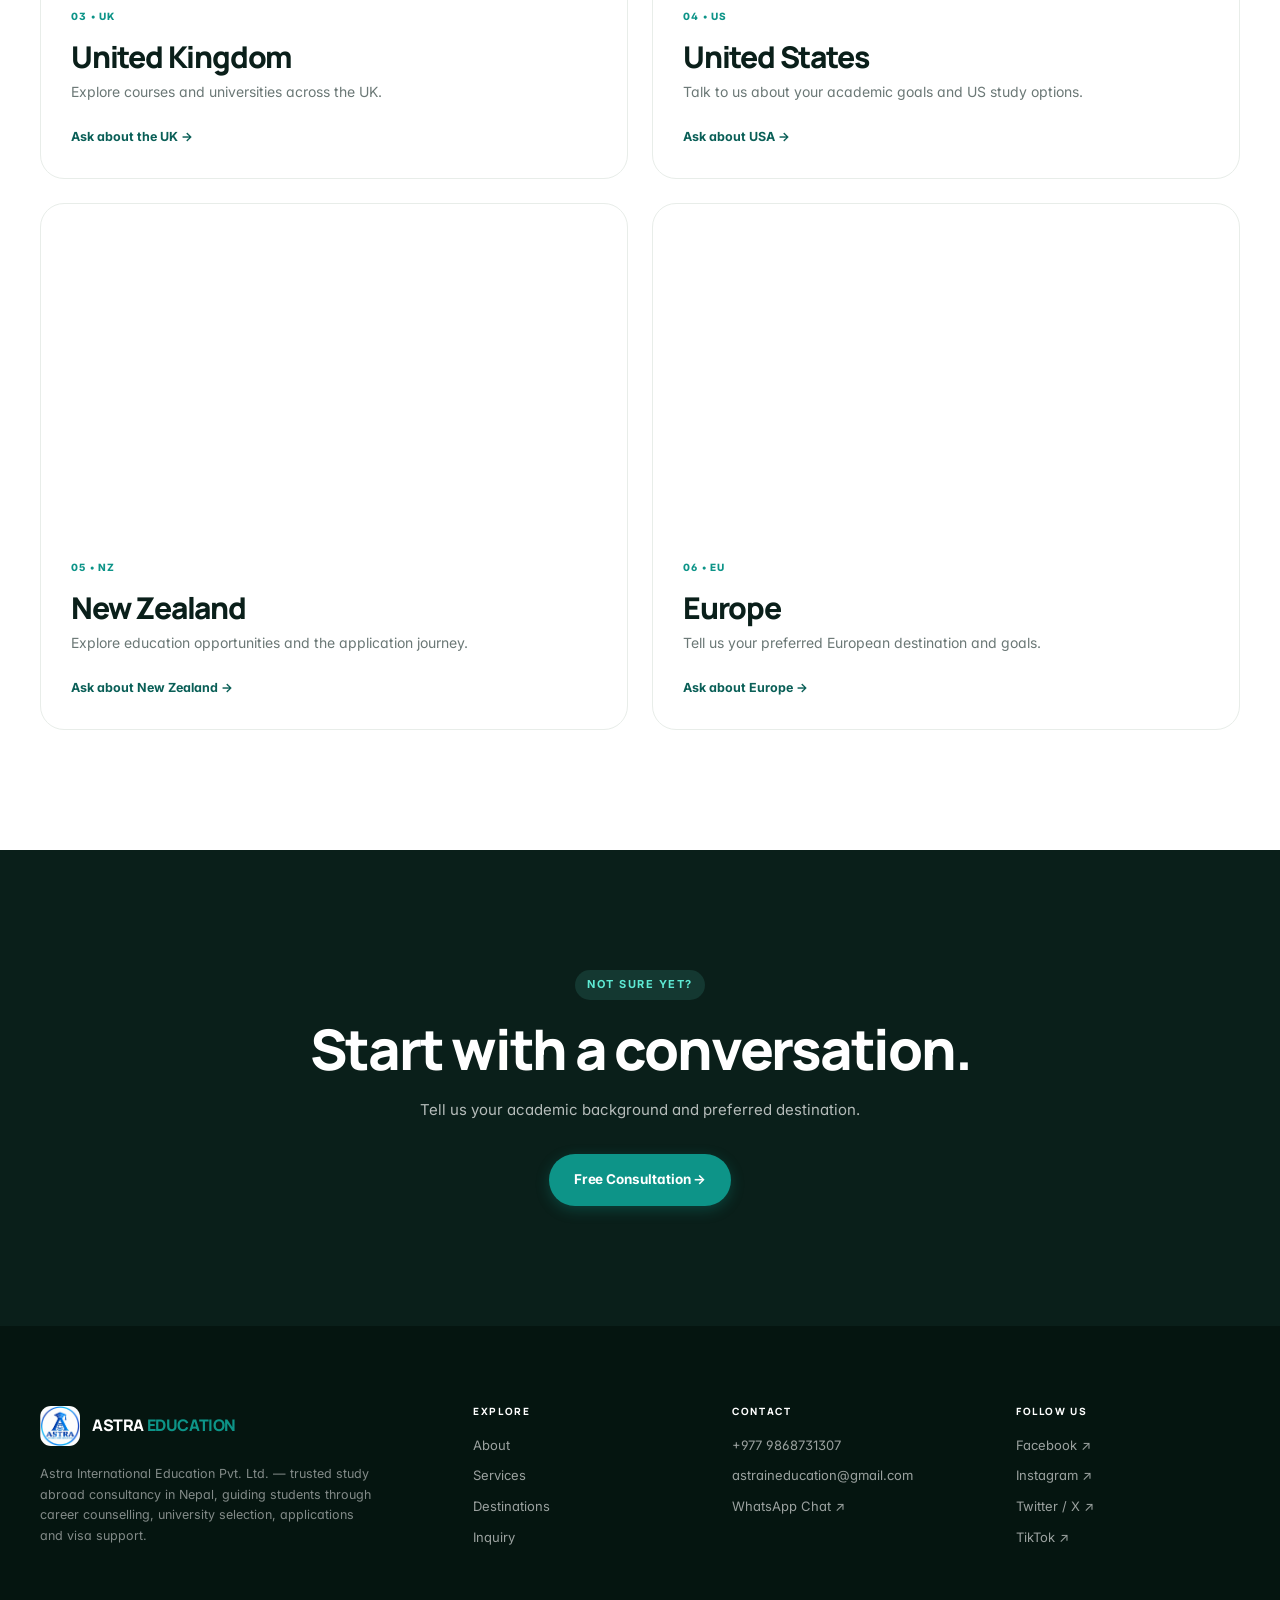
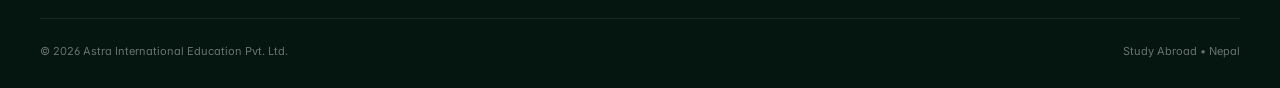
<file: destinations.html>
<!doctype html>
<html lang="en" dir="ltr">
<head>
  <meta charset="utf-8">
  <meta name="viewport" content="width=device-width, initial-scale=1">

  <title>Study Destinations | Australia, Canada, UK, NZ | Astra Nepal</title>
  <meta name="description" content="Explore popular study abroad destinations for Nepali students — Australia, Canada, UK, USA, New Zealand and Europe. Get expert guidance from Astra Educational Consultancy.">
  <meta name="robots" content="index, follow, max-image-preview:large">
  <link rel="canonical" href="https://www.astraeducation.com.np/destinations.html">

  <meta name="theme-color" content="#0a1f1a">
  <link rel="icon" type="image/png" href="assets/images/astra_logo.png">
  <link rel="apple-touch-icon" href="assets/images/astra_logo.png">

  <meta property="og:type" content="website">
  <meta property="og:url" content="https://www.astraeducation.com.np/destinations.html">
  <meta property="og:title" content="Study Destinations | Astra Educational Consultancy">
  <meta property="og:description" content="Explore popular study abroad destinations for Nepali students.">
  <meta property="og:image" content="https://www.astraeducation.com.np/assets/images/og-image.jpg">

  <meta name="twitter:card" content="summary_large_image">
  <meta name="twitter:title" content="Study Destinations | Astra Educational Consultancy">
  <meta name="twitter:description" content="Explore popular study abroad destinations for Nepali students.">
  <meta name="twitter:image" content="https://www.astraeducation.com.np/assets/images/og-image.jpg">

  <link rel="preconnect" href="https://fonts.googleapis.com">
  <link rel="preconnect" href="https://fonts.gstatic.com" crossorigin>
  <link href="https://fonts.googleapis.com/css2?family=Inter:wght@400;500;600;700&family=Manrope:wght@700;800&display=swap" rel="stylesheet">
  <link rel="stylesheet" href="assets/css/style.css">
</head>
<body>

  <div id="header"></div>

  <section class="inner-hero">
    <div class="container">
      <span class="kicker">Study Destinations</span>
      <h1>Where will your<br><em>story begin?</em></h1>
      <p>Explore popular destinations and ask us about current options for your profile.</p>
    </div>
  </section>

  <section class="section">
    <div class="container destination-grid-large">

      <article class="dest-card">
        <div class="dest-img" role="img" aria-label="Australia" style="background-image:url('https://images.unsplash.com/photo-1523482580672-f109ba8cb9be?auto=format&fit=crop&w=1400&q=85')"></div>
        <div>
          <small>01 • AU</small>
          <h2>Australia</h2>
          <p>Explore study options, courses and institutions across Australian cities.</p>
          <a href="inquiry.html">Ask about Australia →</a>
        </div>
      </article>

      <article class="dest-card">
        <div class="dest-img" role="img" aria-label="Canada" style="background-image:url('https://images.unsplash.com/photo-1517935706615-2717063c2225?auto=format&fit=crop&w=1400&q=85')"></div>
        <div>
          <small>02 • CA</small>
          <h2>Canada</h2>
          <p>Discuss your Canadian study plans and application pathway.</p>
          <a href="inquiry.html">Ask about Canada →</a>
        </div>
      </article>

      <article class="dest-card">
        <div class="dest-img" role="img" aria-label="United Kingdom" style="background-image:url('https://images.unsplash.com/photo-1513635269975-59663e0ac1ad?auto=format&fit=crop&w=1400&q=85')"></div>
        <div>
          <small>03 • UK</small>
          <h2>United Kingdom</h2>
          <p>Explore courses and universities across the UK.</p>
          <a href="inquiry.html">Ask about the UK →</a>
        </div>
      </article>

      <article class="dest-card">
        <div class="dest-img" role="img" aria-label="United States" style="background-image:url('https://images.unsplash.com/photo-1485871981521-5b1fd3805eee?auto=format&fit=crop&w=1400&q=85')"></div>
        <div>
          <small>04 • US</small>
          <h2>United States</h2>
          <p>Talk to us about your academic goals and US study options.</p>
          <a href="inquiry.html">Ask about USA →</a>
        </div>
      </article>

      <article class="dest-card">
        <div class="dest-img" role="img" aria-label="New Zealand" style="background-image:url('https://images.unsplash.com/photo-1469521669194-babb45599def?auto=format&fit=crop&w=1400&q=85')"></div>
        <div>
          <small>05 • NZ</small>
          <h2>New Zealand</h2>
          <p>Explore education opportunities and the application journey.</p>
          <a href="inquiry.html">Ask about New Zealand →</a>
        </div>
      </article>

      <article class="dest-card">
        <div class="dest-img" role="img" aria-label="Europe" style="background-image:url('https://images.unsplash.com/photo-1502602898657-3e91760cbb34?auto=format&fit=crop&w=1400&q=85')"></div>
        <div>
          <small>06 • EU</small>
          <h2>Europe</h2>
          <p>Tell us your preferred European destination and goals.</p>
          <a href="inquiry.html">Ask about Europe →</a>
        </div>
      </article>

    </div>
  </section>

  <section class="section dark">
    <div class="container center">
      <span class="kicker light">Not Sure Yet?</span>
      <h2 style="color:#fff">Start with a conversation.</h2>
      <p>Tell us your academic background and preferred destination.</p>
      <a class="btn btn-accent" href="inquiry.html">Free Consultation →</a>
    </div>
  </section>

  <div id="footer"></div>
  <script src="assets/js/main.js"></script>

</body>
</html>
</file>
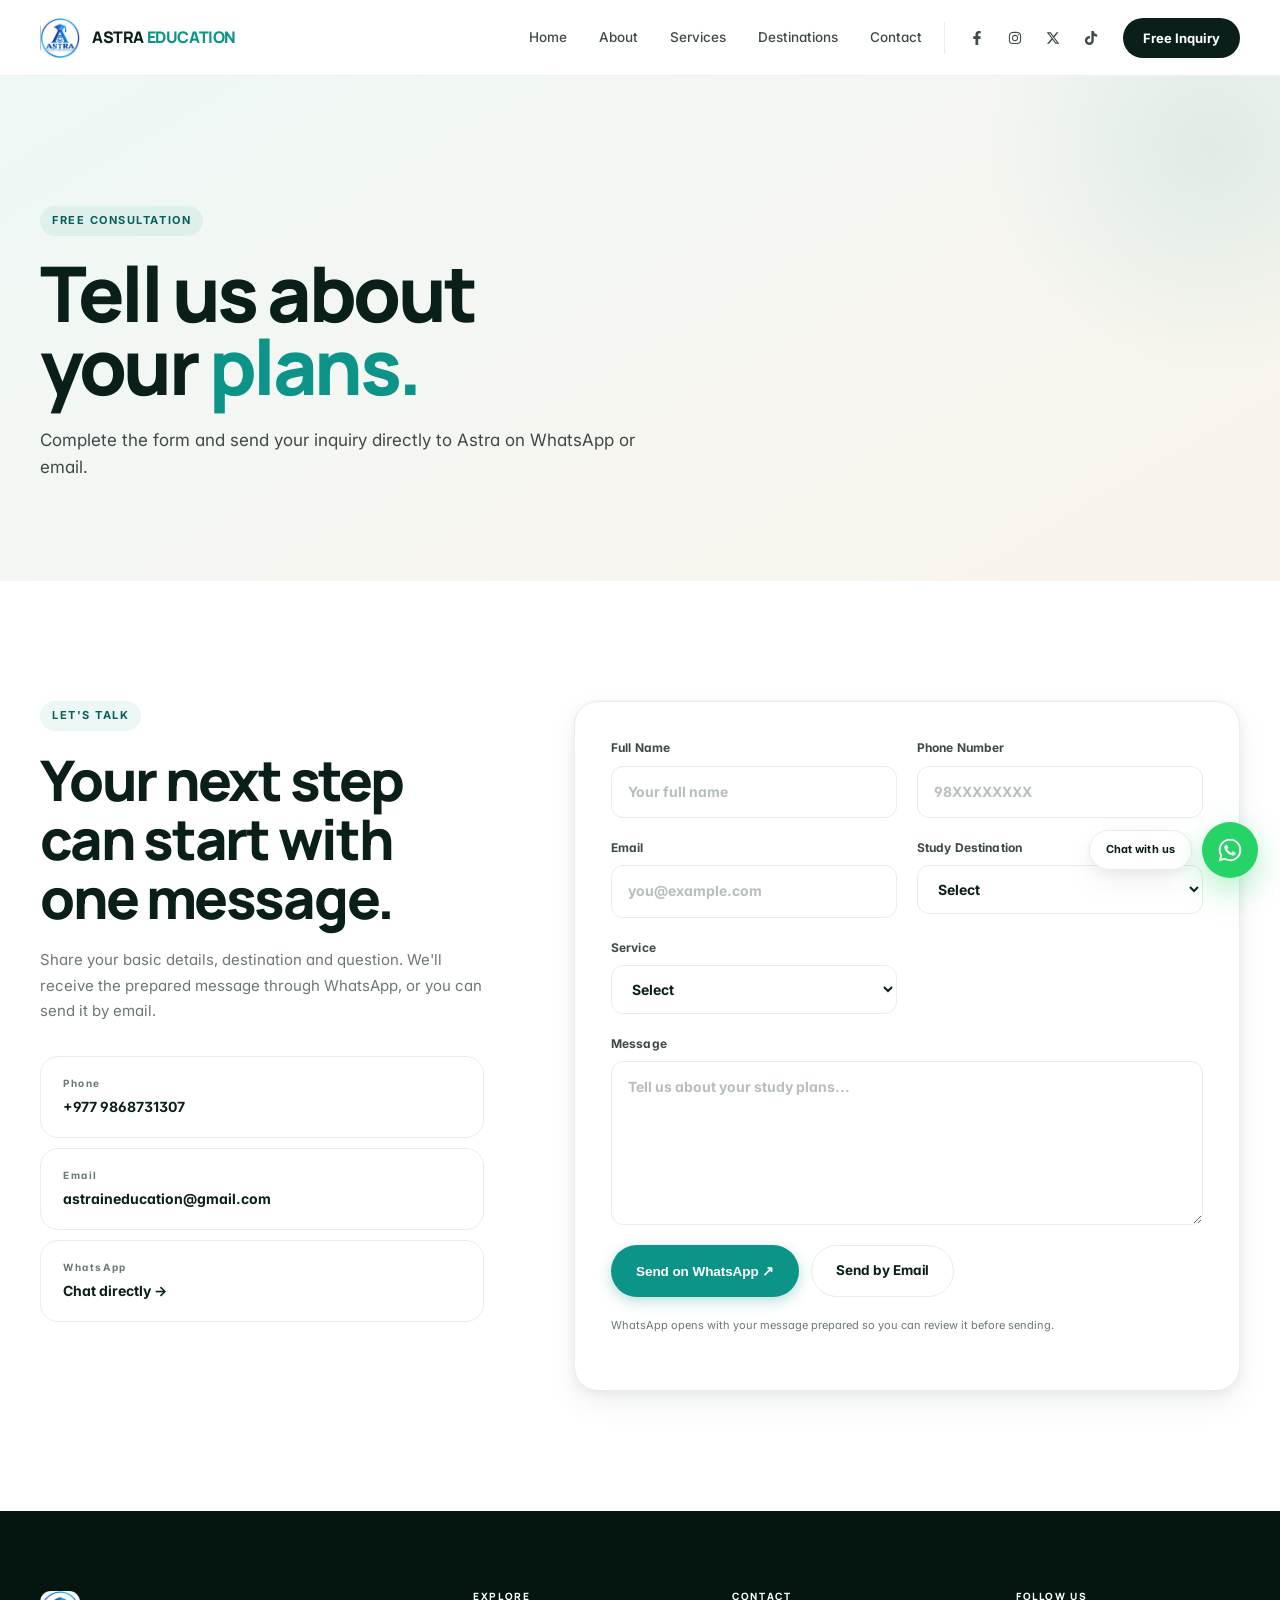
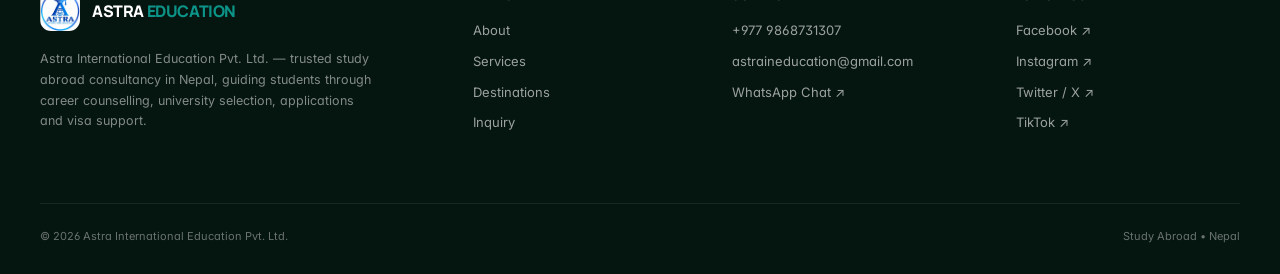
<file: inquiry.html>
<!doctype html>
<html lang="en" dir="ltr">
<head>
  <meta charset="utf-8">
  <meta name="viewport" content="width=device-width, initial-scale=1">

  <title>Free Study Abroad Inquiry | Astra Educational Consultancy Nepal</title>
  <meta name="description" content="Submit a free study abroad inquiry to Astra Educational Consultancy in Nepal. Get expert counselling on destinations, universities, applications and student visas.">
  <meta name="keywords" content="free study abroad inquiry, study abroad consultation Nepal, education consultancy inquiry, Astra inquiry form">
  <meta name="author" content="Astra International Education Pvt. Ltd.">
  <meta name="robots" content="index, follow">
  <link rel="canonical" href="https://astrainternationaledu.edu.np/inquiry.html">

  <meta name="theme-color" content="#0a1f1a">
  <link rel="icon" type="image/png" href="assets/images/astra_logo.png">
  <link rel="apple-touch-icon" href="assets/images/astra_logo.png">

  <meta property="og:type" content="website">
  <meta property="og:site_name" content="Astra Educational Consultancy">
  <meta property="og:url" content="https://astrainternationaledu.edu.np/inquiry.html">
  <meta property="og:title" content="Free Study Abroad Inquiry | Astra Educational Consultancy Nepal">
  <meta property="og:description" content="Submit a free study abroad inquiry and get expert counselling from Astra Educational Consultancy in Nepal.">
  <meta property="og:image" content="https://astrainternationaledu.edu.np/assets/images/og-image.jpg">
  <meta property="og:locale" content="en_US">

  <meta name="twitter:card" content="summary_large_image">
  <meta name="twitter:title" content="Free Study Abroad Inquiry | Astra Nepal">
  <meta name="twitter:description" content="Submit a free inquiry and get study abroad counselling from Astra.">
  <meta name="twitter:image" content="https://astrainternationaledu.edu.np/assets/images/og-image.jpg">

  <link rel="preconnect" href="https://fonts.googleapis.com">
  <link rel="preconnect" href="https://fonts.gstatic.com" crossorigin>
  <link href="https://fonts.googleapis.com/css2?family=Inter:wght@400;500;600;700&family=Manrope:wght@700;800&display=swap" rel="stylesheet">
  <link rel="stylesheet" href="assets/css/style.css">

  <script type="application/ld+json">
  {
    "@context": "https://schema.org",
    "@type": "WebPage",
    "url": "https://astrainternationaledu.edu.np/inquiry.html",
    "name": "Free Study Abroad Inquiry | Astra Educational Consultancy Nepal",
    "description": "Submit a free study abroad inquiry to Astra Educational Consultancy.",
    "isPartOf": { "@id": "https://astrainternationaledu.edu.np/#website" },
    "about": { "@id": "https://astrainternationaledu.edu.np/#organization" }
  }
  </script>
</head>
<body>

  <div id="header"></div>

  <section class="inner-hero">
    <div class="container">
      <span class="kicker">Free Consultation</span>
      <h1>Tell us about<br>your <em>plans.</em></h1>
      <p>Complete the form and send your inquiry directly to Astra on WhatsApp or email.</p>
    </div>
  </section>

  <section class="section">
    <div class="container inquiry-grid">
      <div class="inquiry-side">
        <span class="kicker">Let's Talk</span>
        <h2>Your next step can start with one message.</h2>
        <p>Share your basic details, destination and question. We'll receive the prepared message through WhatsApp, or you can send it by email.</p>
        <div class="contact-box">
          <a href="tel:+9779868731307">
            <small>Phone</small>
            <b>+977 9868731307</b>
          </a>
          <a href="mailto:astraineducation@gmail.com">
            <small>Email</small>
            <b>astraineducation@gmail.com</b>
          </a>
          <a href="https://wa.me/9779868731307" target="_blank" rel="noopener">
            <small>WhatsApp</small>
            <b>Chat directly →</b>
          </a>
        </div>
      </div>

      <div class="form-panel">
        <form id="inquiryForm">
          <label>Full Name
            <input id="name" name="name" required placeholder="Your full name" autocomplete="name">
          </label>
          <label>Phone Number
            <input id="phone" name="phone" required type="tel" placeholder="98XXXXXXXX" autocomplete="tel">
          </label>
          <label>Email
            <input id="email" name="email" type="email" placeholder="you@example.com" autocomplete="email">
          </label>
          <label>Study Destination
            <select id="destination" name="destination">
              <option value="">Select</option>
              <option>Australia</option>
              <option>Canada</option>
              <option>United Kingdom</option>
              <option>United States</option>
              <option>New Zealand</option>
              <option>Europe</option>
              <option>Not sure</option>
            </select>
          </label>
          <label>Service
            <select id="service" name="service">
              <option value="">Select</option>
              <option>Career Counselling</option>
              <option>University Selection</option>
              <option>Application Support</option>
              <option>Visa Guidance</option>
              <option>Pre-departure Support</option>
            </select>
          </label>
          <label class="full">Message
            <textarea id="message" name="message" rows="6" required placeholder="Tell us about your study plans..."></textarea>
          </label>
          <div class="full form-buttons">
            <button class="btn btn-accent" type="submit">Send on WhatsApp ↗</button>
            <a class="btn btn-outline" id="emailInquiry" href="mailto:astraineducation@gmail.com">Send by Email</a>
          </div>
          <p class="full note">WhatsApp opens with your message prepared so you can review it before sending.</p>
          <p class="full status" id="status"></p>
        </form>
      </div>
    </div>
  </section>

  <div id="footer"></div>
  <script src="assets/js/main.js"></script>
  <script src="assets/js/inquiry.js"></script>

</body>
</html>
</file>
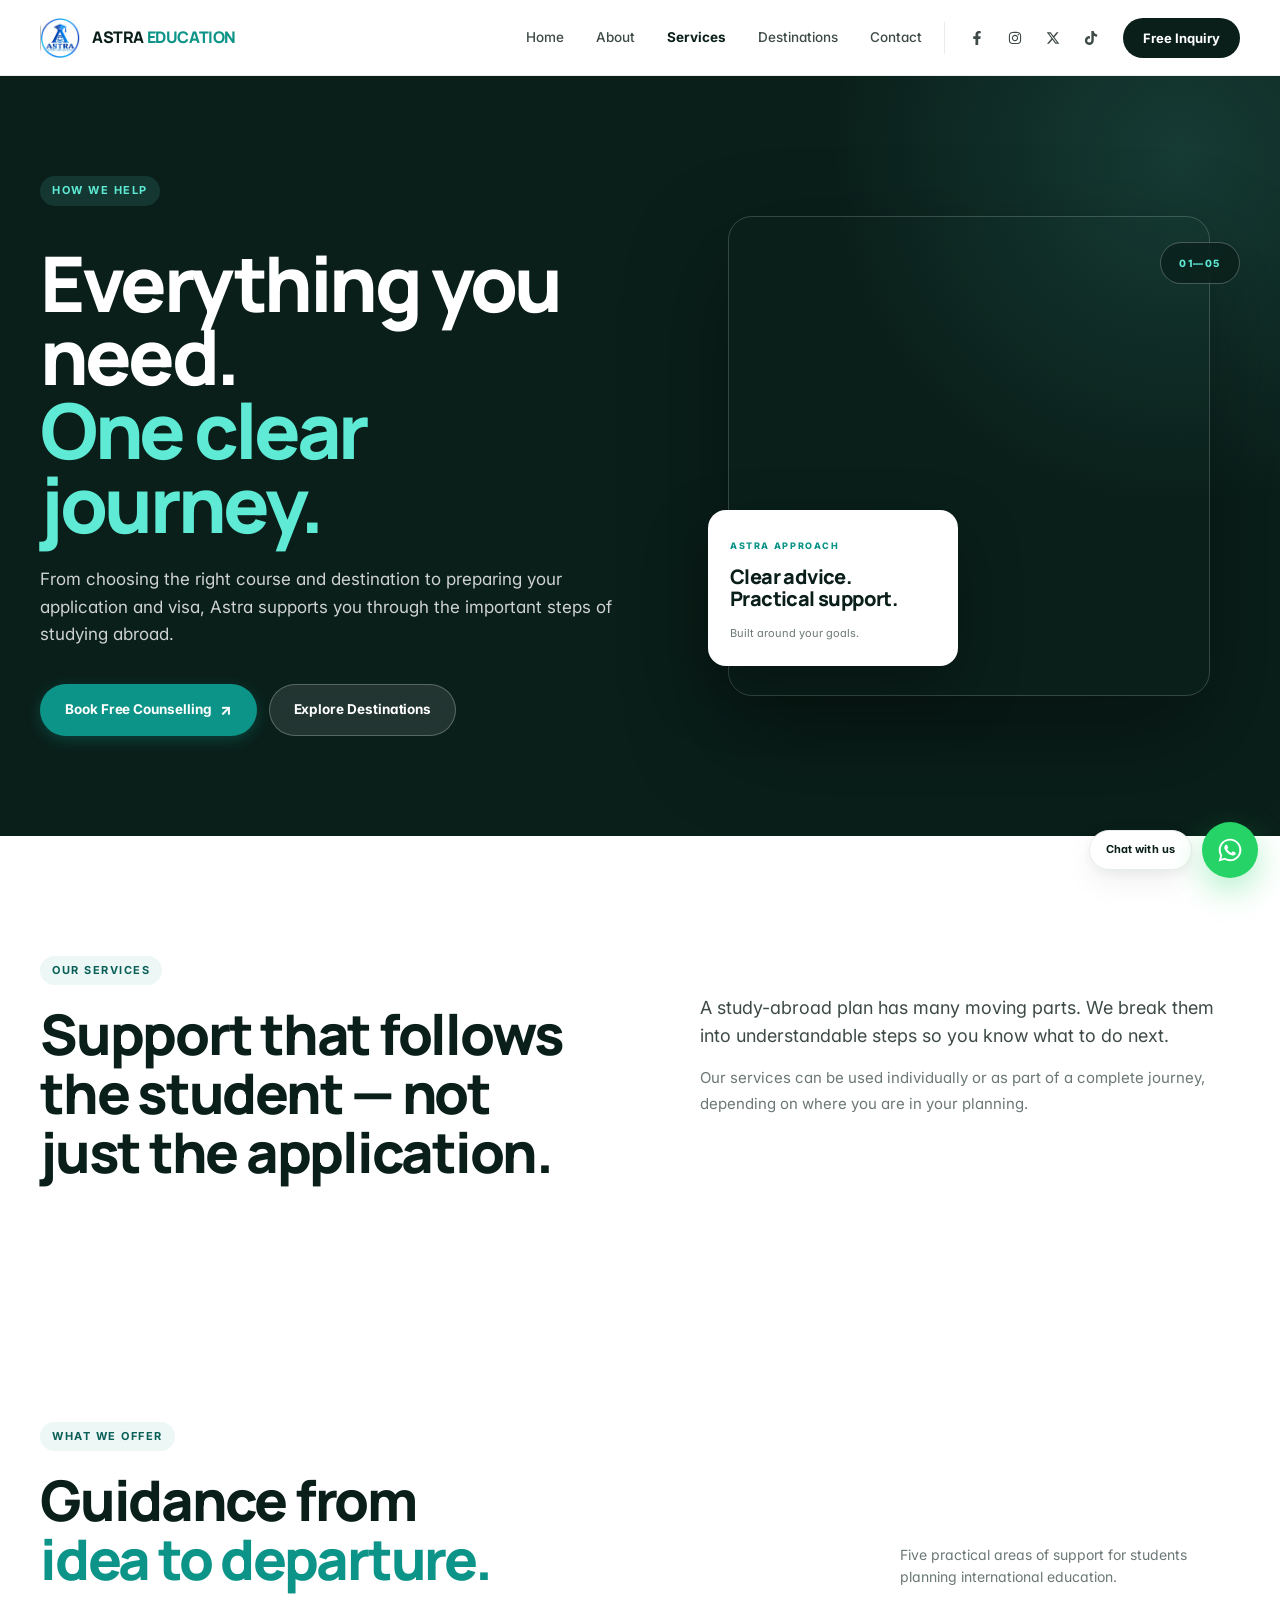
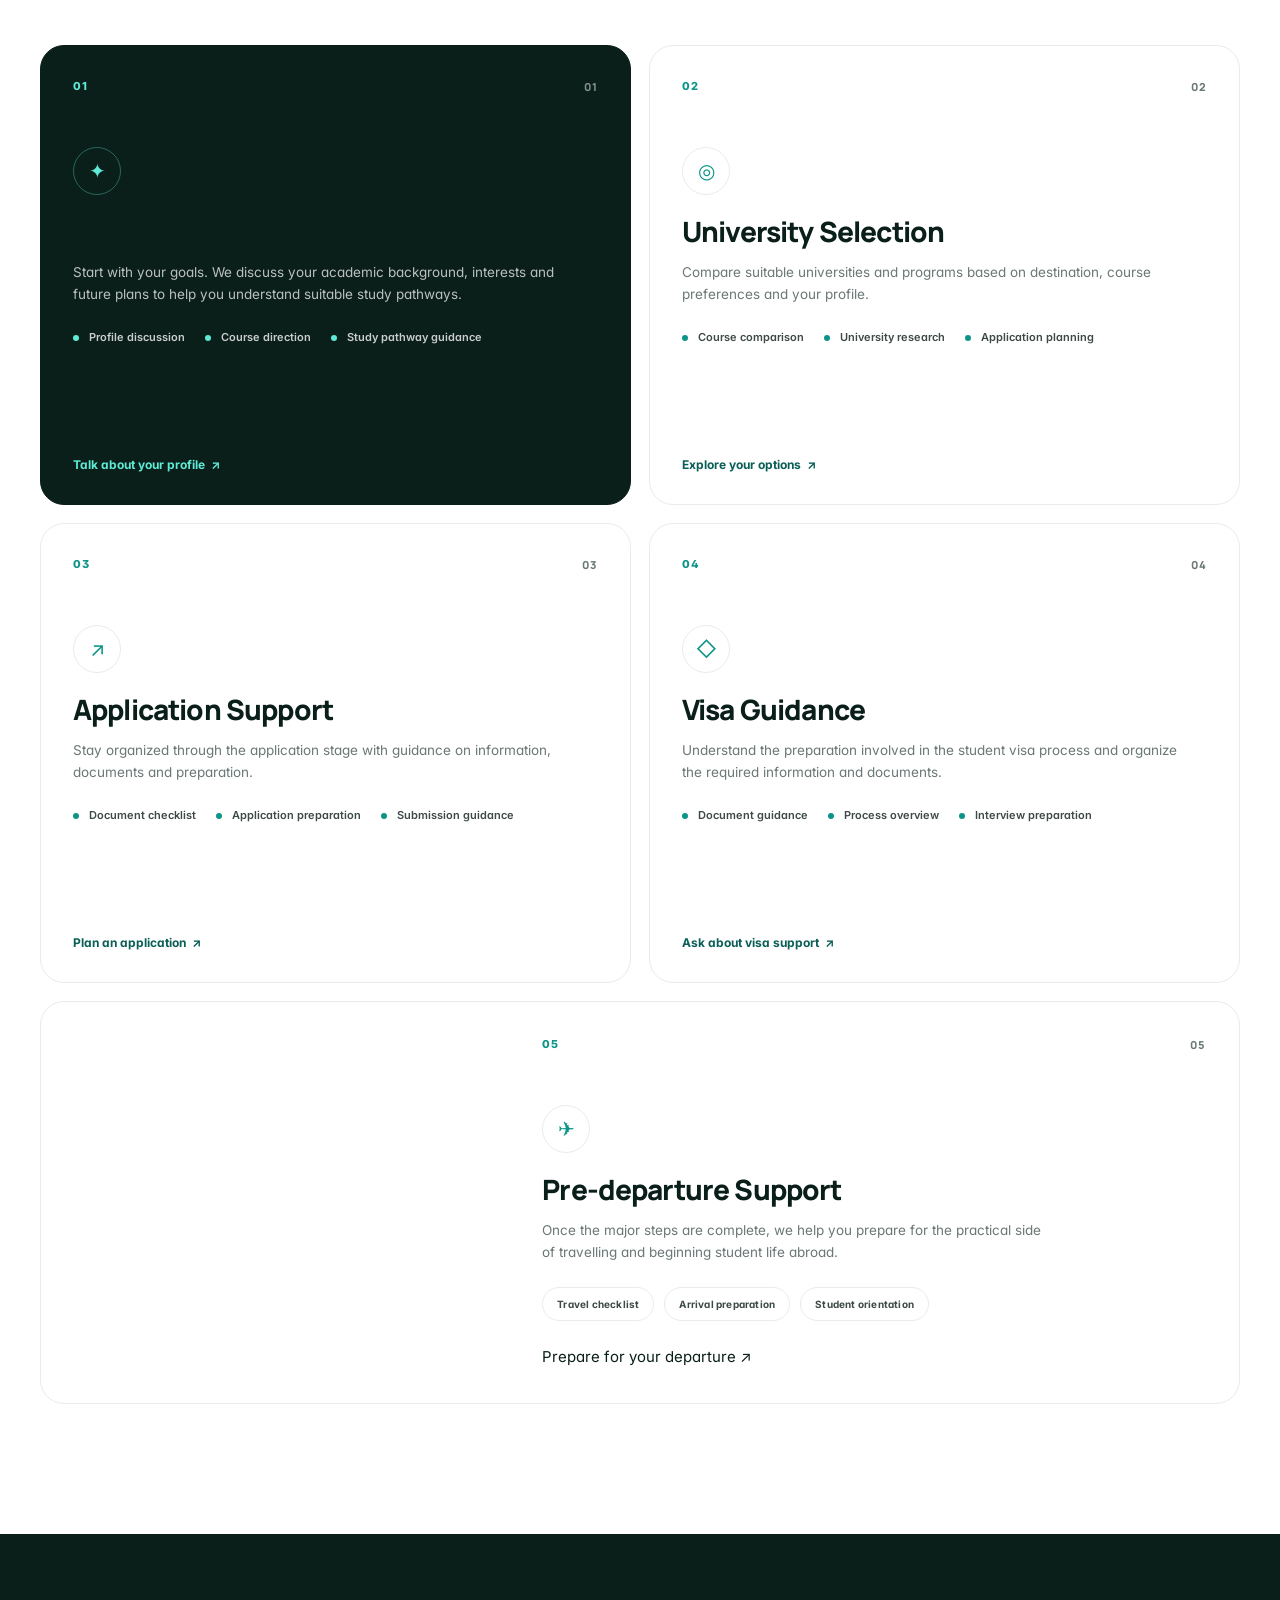
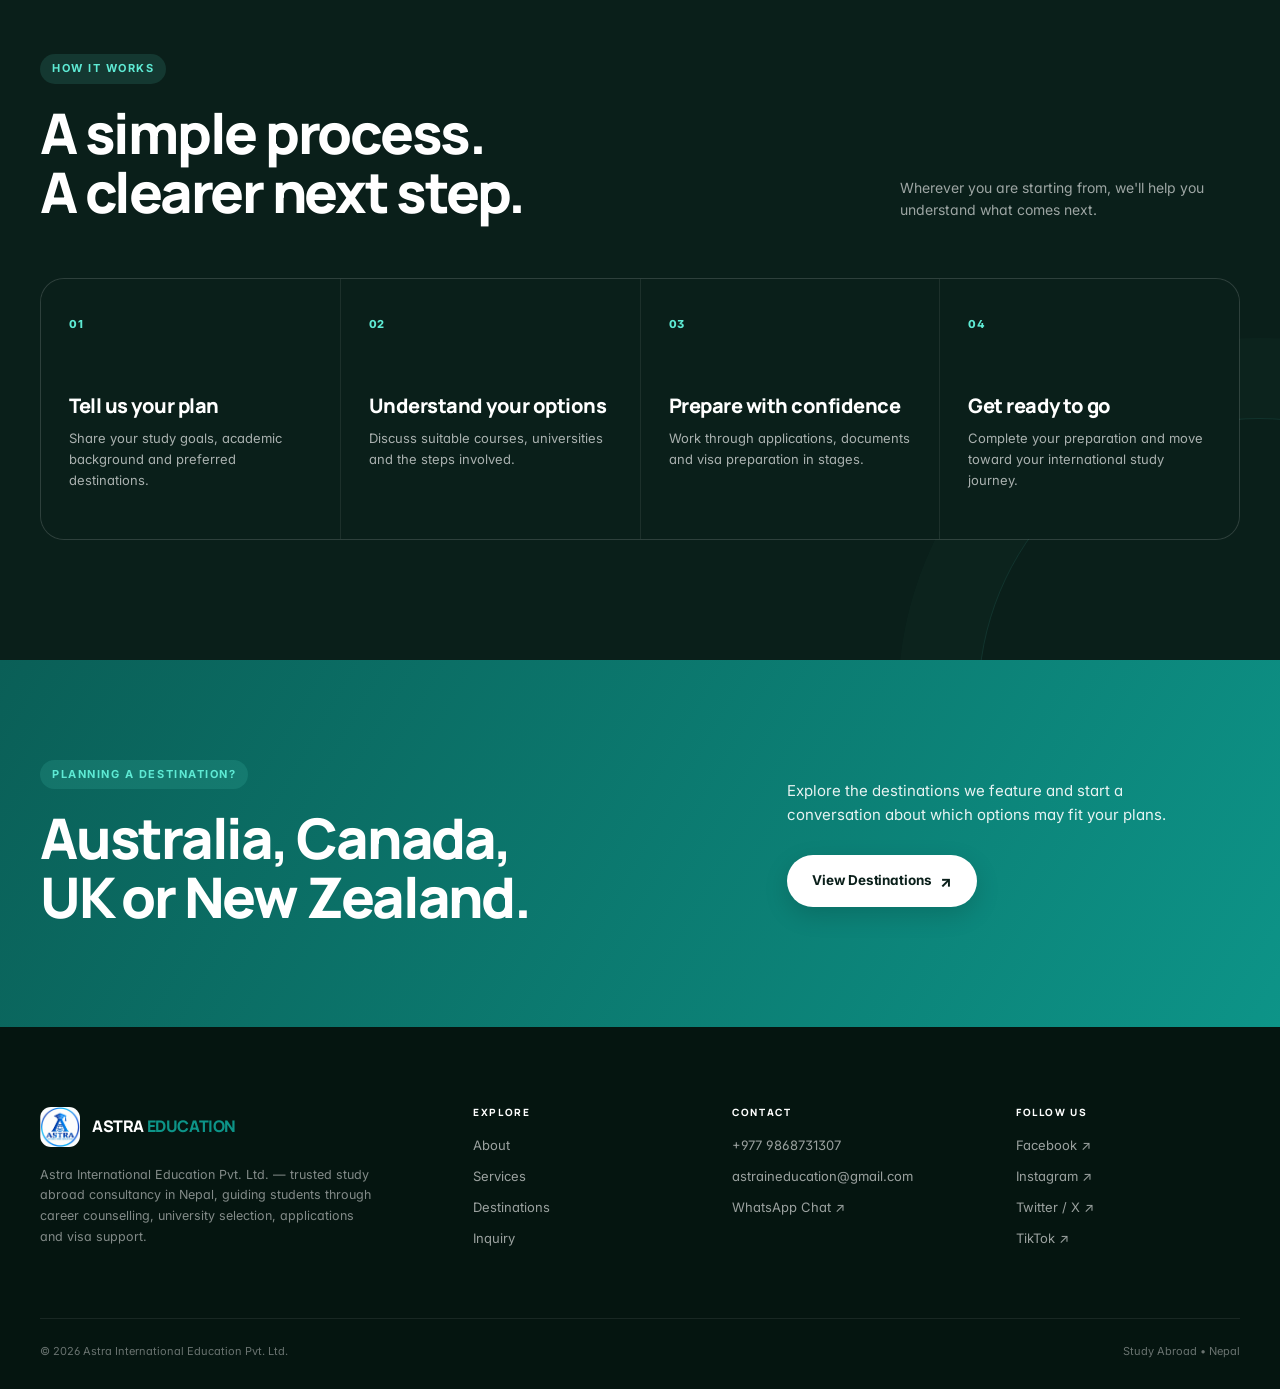
<file: services.html>
<!doctype html>
<html lang="en" dir="ltr">
<head>
  <meta charset="utf-8">
  <meta name="viewport" content="width=device-width, initial-scale=1">

  <title>Study Abroad Services in Nepal | Counselling & Visa Support | Astra</title>
  <meta name="description" content="Explore Astra Educational Consultancy's study abroad services in Nepal: career counselling, university selection, application support, visa guidance and pre-departure help.">
  <meta name="keywords" content="study abroad services Nepal, career counselling Nepal, university selection, student visa guidance, application support, pre-departure support">
  <meta name="author" content="Astra International Education Pvt. Ltd.">
  <meta name="robots" content="index, follow, max-image-preview:large">
  <link rel="canonical" href="https://astrainternationaledu.edu.np/services.html">

  <meta name="theme-color" content="#0a1f1a">
  <link rel="icon" type="image/png" href="assets/images/astra_logo.png">
  <link rel="apple-touch-icon" href="assets/images/astra_logo.png">

  <meta property="og:type" content="website">
  <meta property="og:site_name" content="Astra Educational Consultancy">
  <meta property="og:url" content="https://astrainternationaledu.edu.np/services.html">
  <meta property="og:title" content="Study Abroad Services in Nepal | Astra Educational Consultancy">
  <meta property="og:description" content="Career counselling, university selection, application support, visa guidance and pre-departure support.">
  <meta property="og:image" content="https://astrainternationaledu.edu.np/assets/images/og-image.jpg">
  <meta property="og:locale" content="en_US">

  <meta name="twitter:card" content="summary_large_image">
  <meta name="twitter:title" content="Study Abroad Services in Nepal | Astra Educational Consultancy">
  <meta name="twitter:description" content="Career counselling, university selection, application support, visa guidance.">
  <meta name="twitter:image" content="https://astrainternationaledu.edu.np/assets/images/og-image.jpg">

  <link rel="preconnect" href="https://fonts.googleapis.com">
  <link rel="preconnect" href="https://fonts.gstatic.com" crossorigin>
  <link href="https://fonts.googleapis.com/css2?family=Inter:wght@400;500;600;700&family=Manrope:wght@700;800&display=swap" rel="stylesheet">
  <link rel="stylesheet" href="assets/css/style.css">

  <script type="application/ld+json">
  {
    "@context": "https://schema.org",
    "@type": "ItemList",
    "name": "Study Abroad Services by Astra Educational Consultancy",
    "url": "https://astrainternationaledu.edu.np/services.html",
    "itemListElement": [
      {
        "@type": "Service",
        "position": 1,
        "name": "Career Counselling",
        "description": "Profile discussion, course direction and study pathway guidance for Nepali students.",
        "provider": { "@id": "https://astrainternationaledu.edu.np/#organization" }
      },
      {
        "@type": "Service",
        "position": 2,
        "name": "University Selection",
        "description": "Compare suitable universities and programs based on destination, course preferences and profile.",
        "provider": { "@id": "https://astrainternationaledu.edu.np/#organization" }
      },
      {
        "@type": "Service",
        "position": 3,
        "name": "Application Support",
        "description": "Document checklist, application preparation and submission guidance.",
        "provider": { "@id": "https://astrainternationaledu.edu.np/#organization" }
      },
      {
        "@type": "Service",
        "position": 4,
        "name": "Visa Guidance",
        "description": "Student visa document guidance, process overview and interview preparation.",
        "provider": { "@id": "https://astrainternationaledu.edu.np/#organization" }
      },
      {
        "@type": "Service",
        "position": 5,
        "name": "Pre-departure Support",
        "description": "Travel checklist, arrival preparation and student orientation.",
        "provider": { "@id": "https://astrainternationaledu.edu.np/#organization" }
      }
    ]
  }
  </script>
</head>
<body>

  <div id="header"></div>

  <section class="services-hero-final">
    <div class="container services-hero-grid">
      <div>
        <span class="kicker light">How We Help</span>
        <h1>Everything you need.<br><em>One clear journey.</em></h1>
        <p>From choosing the right course and destination to preparing your application and visa, Astra supports you through the important steps of studying abroad.</p>
        <div class="buttons services-hero-buttons">
          <a class="btn btn-accent" href="inquiry.html">Book Free Counselling <b>↗</b></a>
          <a class="btn btn-glass" href="destinations.html">Explore Destinations</a>
        </div>
      </div>
      <div class="services-hero-card">
        <div class="services-hero-photo" role="img" aria-label="Astra counsellor guiding students"></div>
        <div class="services-hero-note">
          <small>Astra Approach</small>
          <strong>Clear advice.<br>Practical support.</strong>
          <span>Built around your goals.</span>
        </div>
        <div class="services-hero-number">01—05</div>
      </div>
    </div>
  </section>

  <section class="section">
    <div class="container service-intro-grid-final">
      <div>
        <span class="kicker">Our Services</span>
        <h2>Support that follows the student — not just the application.</h2>
      </div>
      <div>
        <p class="lead">A study-abroad plan has many moving parts. We break them into understandable steps so you know what to do next.</p>
        <p>Our services can be used individually or as part of a complete journey, depending on where you are in your planning.</p>
      </div>
    </div>
  </section>

  <section class="services-cards-final soft">
    <div class="container">
      <div class="section-title">
        <div>
          <span class="kicker">What We Offer</span>
          <h2>Guidance from<br><em>idea to departure.</em></h2>
        </div>
        <p>Five practical areas of support for students planning international education.</p>
      </div>

      <div class="services-grid-final">

        <article class="service-card-final featured-service" id="counselling">
          <div class="service-card-top"><span>01</span><b>01</b></div>
          <div class="service-card-icon" aria-hidden="true">✦</div>
          <h3>Career Counselling</h3>
          <p>Start with your goals. We discuss your academic background, interests and future plans to help you understand suitable study pathways.</p>
          <ul>
            <li>Profile discussion</li>
            <li>Course direction</li>
            <li>Study pathway guidance</li>
          </ul>
          <a href="inquiry.html">Talk about your profile <span>↗</span></a>
        </article>

        <article class="service-card-final" id="university">
          <div class="service-card-top"><span>02</span><b>02</b></div>
          <div class="service-card-icon" aria-hidden="true">◎</div>
          <h3>University Selection</h3>
          <p>Compare suitable universities and programs based on destination, course preferences and your profile.</p>
          <ul>
            <li>Course comparison</li>
            <li>University research</li>
            <li>Application planning</li>
          </ul>
          <a href="inquiry.html">Explore your options <span>↗</span></a>
        </article>

        <article class="service-card-final" id="application">
          <div class="service-card-top"><span>03</span><b>03</b></div>
          <div class="service-card-icon" aria-hidden="true">↗</div>
          <h3>Application Support</h3>
          <p>Stay organized through the application stage with guidance on information, documents and preparation.</p>
          <ul>
            <li>Document checklist</li>
            <li>Application preparation</li>
            <li>Submission guidance</li>
          </ul>
          <a href="inquiry.html">Plan an application <span>↗</span></a>
        </article>

        <article class="service-card-final" id="visa">
          <div class="service-card-top"><span>04</span><b>04</b></div>
          <div class="service-card-icon" aria-hidden="true">◇</div>
          <h3>Visa Guidance</h3>
          <p>Understand the preparation involved in the student visa process and organize the required information and documents.</p>
          <ul>
            <li>Document guidance</li>
            <li>Process overview</li>
            <li>Interview preparation</li>
          </ul>
          <a href="inquiry.html">Ask about visa support <span>↗</span></a>
        </article>

        <article class="service-card-final service-wide">
          <div class="service-wide-photo" role="img" aria-label="Students preparing for departure"></div>
          <div class="service-wide-content">
            <div class="service-card-top"><span>05</span><b>05</b></div>
            <div class="service-card-icon" aria-hidden="true">✈</div>
            <h3>Pre-departure Support</h3>
            <p>Once the major steps are complete, we help you prepare for the practical side of travelling and beginning student life abroad.</p>
            <div class="service-wide-points">
              <span>Travel checklist</span>
              <span>Arrival preparation</span>
              <span>Student orientation</span>
            </div>
            <a href="inquiry.html">Prepare for your departure <span>↗</span></a>
          </div>
        </article>

      </div>
    </div>
  </section>

  <section class="service-process-final">
    <div class="container">
      <div class="section-title">
        <div>
          <span class="kicker light">How It Works</span>
          <h2 style="color:#fff">A simple process.<br>A clearer next step.</h2>
        </div>
        <p style="color:rgba(255,255,255,.6)">Wherever you are starting from, we'll help you understand what comes next.</p>
      </div>
      <div class="process-grid-final">
        <article>
          <span>01</span>
          <h3>Tell us your plan</h3>
          <p>Share your study goals, academic background and preferred destinations.</p>
        </article>
        <article>
          <span>02</span>
          <h3>Understand your options</h3>
          <p>Discuss suitable courses, universities and the steps involved.</p>
        </article>
        <article>
          <span>03</span>
          <h3>Prepare with confidence</h3>
          <p>Work through applications, documents and visa preparation in stages.</p>
        </article>
        <article>
          <span>04</span>
          <h3>Get ready to go</h3>
          <p>Complete your preparation and move toward your international study journey.</p>
        </article>
      </div>
    </div>
  </section>

  <section class="services-destinations-final">
    <div class="container services-destination-cta">
      <div>
        <span class="kicker light">Planning a destination?</span>
        <h2>Australia, Canada,<br>UK or New Zealand.</h2>
      </div>
      <div>
        <p>Explore the destinations we feature and start a conversation about which options may fit your plans.</p>
        <a class="btn btn-accent" href="destinations.html">View Destinations <b>↗</b></a>
      </div>
    </div>
  </section>

  <div id="footer"></div>
  <script src="assets/js/main.js"></script>

</body>
</html>
</file>
<file: assets/css/style.css>
/* =========================
   ASTRA INTERNATIONAL EDUCATION
   Modern Design System — 2025
   ========================= */

:root {
  --ink: #0a1f1a;
  --ink-soft: #3d4a47;
  --muted: #6b7876;
  --line: #e8ede9;
  --line-soft: #f0f3f1;

  --green: #0d9488;
  --green-deep: #0a5f57;
  --mint: #5eead4;
  --mint-soft: #a7f3e3;

  --cream: #f7f6f1;
  --cream-warm: #faf9f5;
  --white: #ffffff;

  --dark: #0a1f1a;
  --dark-2: #0f2a24;

  --shadow-sm: 0 1px 2px rgba(10, 31, 26, .04), 0 2px 8px rgba(10, 31, 26, .04);
  --shadow-md: 0 4px 12px rgba(10, 31, 26, .06), 0 12px 32px rgba(10, 31, 26, .06);
  --shadow-lg: 0 8px 24px rgba(10, 31, 26, .08), 0 24px 64px rgba(10, 31, 26, .1);

  --radius-sm: 12px;
  --radius-md: 18px;
  --radius-lg: 24px;
  --radius-xl: 32px;

  --ease: cubic-bezier(.2, .8, .2, 1);
}

* { box-sizing: border-box; margin: 0; padding: 0; }
html { scroll-behavior: smooth; -webkit-text-size-adjust: 100%; }

body {
  font-family: "Inter", -apple-system, BlinkMacSystemFont, "DM Sans", Arial, sans-serif;
  color: var(--ink);
  background: var(--white);
  line-height: 1.6;
  font-size: 15px;
  font-feature-settings: "ss01", "cv11";
  -webkit-font-smoothing: antialiased;
  -moz-osx-font-smoothing: grayscale;
}

a { text-decoration: none; color: inherit; transition: color .2s var(--ease); }
img { max-width: 100%; display: block; }

.container {
  width: min(1200px, calc(100% - 48px));
  margin: auto;
}

/* =========================
   TYPOGRAPHY
   ========================= */
h1, h2, h3, h4 {
  font-family: "Manrope", "Inter", Arial, sans-serif;
  font-weight: 800;
  letter-spacing: -.035em;
  line-height: 1.05;
  color: var(--ink);
}

h1 { font-size: clamp(44px, 6vw, 84px); letter-spacing: -.045em; line-height: .96; }
h2 { font-size: clamp(34px, 4.4vw, 56px); letter-spacing: -.04em; }
h3 { font-size: clamp(20px, 2vw, 26px); letter-spacing: -.03em; }

h1 em, h2 em {
  font-style: normal;
  color: var(--green);
  font-weight: 800;
}

p { color: var(--ink-soft); }

.kicker {
  display: inline-block;
  font-size: 11px;
  font-weight: 700;
  letter-spacing: .14em;
  text-transform: uppercase;
  color: var(--green-deep);
  margin-bottom: 20px;
  padding: 6px 12px;
  background: rgba(13, 148, 136, .08);
  border-radius: 100px;
}

.kicker.light {
  color: var(--mint);
  background: rgba(94, 234, 212, .12);
}

.lead {
  font-size: 18px;
  line-height: 1.55;
  color: var(--ink-soft);
  margin-bottom: 16px;
}

/* =========================
   HEADER
   ========================= */
.site-header {
  position: sticky;
  top: 0;
  z-index: 1000;
  height: 76px;
  background: rgba(255, 255, 255, .85);
  backdrop-filter: saturate(180%) blur(20px);
  -webkit-backdrop-filter: saturate(180%) blur(20px);
  border-bottom: 1px solid rgba(232, 237, 233, .8);
}

.nav {
  height: 76px;
  display: flex;
  align-items: center;
  justify-content: space-between;
  gap: 24px;
}

.brand {
  display: flex;
  align-items: center;
  gap: 12px;
  font-family: "Manrope", sans-serif;
  font-weight: 800;
  font-size: 16px;
  letter-spacing: -.025em;
  color: var(--ink);
}

.brand em {
  font-style: normal;
  color: var(--green);
}

.brand img {
  width: 40px;
  height: 40px;
  border-radius: 11px;
  object-fit: cover;
}

.brand-mark {
  width: 40px;
  height: 40px;
  background: var(--dark);
  color: #fff;
  border-radius: 11px;
  display: grid;
  place-items: center;
  font-size: 12px;
  font-weight: 800;
}

.navlinks {
  display: flex;
  align-items: center;
  gap: 4px;
  font-size: 13.5px;
  font-weight: 500;
  color: var(--ink-soft);
}

.navlinks > a {
  padding: 9px 14px;
  border-radius: 100px;
  transition: all .2s var(--ease);
}

.navlinks > a:hover {
  color: var(--ink);
  background: rgba(10, 31, 26, .04);
}

.navlinks > a.active {
  color: var(--ink);
  font-weight: 700;
}

.navlinks > a.nav-cta {
  background: var(--dark);
  color: #fff !important;
  padding: 10px 20px;
  font-weight: 700;
  font-size: 13px;
  margin-left: 12px;
}

.navlinks > a.nav-cta:hover {
  background: var(--green-deep);
  transform: translateY(-1px);
}

.nav-socials {
  display: flex;
  align-items: center;
  gap: 6px;
  padding-left: 16px;
  margin-left: 4px;
  border-left: 1px solid var(--line);
}

.nav-socials a {
  width: 32px;
  height: 32px;
  border-radius: 9px;
  display: grid;
  place-items: center;
  color: var(--ink-soft);
  background: transparent;
  transition: all .2s var(--ease);
}

.nav-socials a:hover {
  background: var(--dark);
  color: var(--mint);
  transform: translateY(-1px);
}

.menu {
  display: none;
  border: 0;
  background: none;
  font-size: 22px;
  cursor: pointer;
  color: var(--ink);
  padding: 8px;
}

/* =========================
   BUTTONS
   ========================= */
.btn {
  display: inline-flex;
  align-items: center;
  justify-content: center;
  gap: 8px;
  padding: 14px 24px;
  border-radius: 100px;
  font-size: 13.5px;
  font-weight: 700;
  letter-spacing: -.005em;
  border: 1.5px solid transparent;
  cursor: pointer;
  transition: all .25s var(--ease);
  white-space: nowrap;
}

.btn b { font-weight: 800; font-size: 15px; line-height: 1; }

.btn-accent {
  background: var(--green);
  color: #fff;
  box-shadow: 0 4px 14px rgba(13, 148, 136, .3);
}

.btn-accent:hover {
  background: var(--green-deep);
  transform: translateY(-2px);
  box-shadow: 0 8px 24px rgba(13, 148, 136, .35);
}

.btn-white {
  background: #fff;
  color: var(--ink);
}

.btn-white:hover {
  background: var(--cream);
  transform: translateY(-2px);
}

.btn-glass {
  background: rgba(255, 255, 255, .1);
  color: #fff;
  border-color: rgba(255, 255, 255, .25);
  backdrop-filter: blur(10px);
}

.btn-glass:hover {
  background: rgba(255, 255, 255, .18);
  border-color: rgba(255, 255, 255, .4);
}

.btn-outline {
  background: #fff;
  border-color: var(--line);
  color: var(--ink);
}

.btn-outline:hover {
  border-color: var(--ink);
  transform: translateY(-1px);
}

/* =========================
   SECTIONS
   ========================= */
.section { padding: 120px 0; }
.section.soft { background: var(--cream); }

.section-title {
  display: flex;
  justify-content: space-between;
  align-items: end;
  gap: 60px;
  margin-bottom: 56px;
}

.section-title h2 { max-width: 640px; }
.section-title > p {
  max-width: 340px;
  color: var(--muted);
  font-size: 14px;
}

.underlink {
  display: inline-flex;
  align-items: center;
  gap: 6px;
  font-size: 13.5px;
  font-weight: 700;
  color: var(--ink);
  border-bottom: 1.5px solid var(--ink);
  padding-bottom: 3px;
  transition: all .2s var(--ease);
}

.underlink:hover {
  color: var(--green);
  border-color: var(--green);
  gap: 10px;
}

/* =========================
   HERO
   ========================= */
.hero-slider {
  position: relative;
  height: 760px;
  background: var(--dark);
  overflow: hidden;
  color: #fff;
}

.hero-slide {
  position: absolute;
  inset: 0;
  background-size: cover;
  background-position: center;
  opacity: 0;
  transform: scale(1.06);
  transition: opacity 1.2s var(--ease), transform 8s var(--ease);
  z-index: 0;
}

.hero-slide.active {
  opacity: 1;
  transform: scale(1);
  z-index: 1;
}

.hero-overlay {
  position: absolute;
  inset: 0;
  background: linear-gradient(105deg, rgba(5, 20, 17, .92) 0%, rgba(5, 20, 17, .6) 45%, rgba(5, 20, 17, .15) 100%);
}

.hero-content {
  position: relative;
  z-index: 10;
  height: 100%;
  display: flex;
  align-items: center;
}

.hero-copy { max-width: 720px; padding-top: 40px; }

.pill {
  display: inline-block;
  font-size: 11px;
  letter-spacing: .16em;
  font-weight: 700;
  padding: 8px 16px;
  border-radius: 100px;
  background: rgba(94, 234, 212, .12);
  border: 1px solid rgba(94, 234, 212, .3);
  color: var(--mint);
  text-transform: uppercase;
}

.hero-country {
  display: flex;
  align-items: center;
  gap: 12px;
  margin: 26px 0 14px;
  font-size: 11px;
  letter-spacing: .2em;
  font-weight: 700;
  color: var(--mint);
}

.hero-country i {
  display: block;
  width: 40px;
  height: 1.5px;
  background: var(--mint);
}

.hero h1 { margin: 0 0 24px; }
.hero p {
  font-size: 18px;
  color: rgba(255, 255, 255, .82);
  max-width: 560px;
  margin: 0 0 36px;
  line-height: 1.55;
}

.buttons {
  display: flex;
  gap: 12px;
  flex-wrap: wrap;
}

.hero-mini {
  margin-top: 44px;
  display: flex;
  flex-wrap: wrap;
  gap: 10px;
  align-items: center;
  font-size: 13px;
  color: rgba(255, 255, 255, .65);
  font-weight: 500;
}

.hero-mini span:first-child { color: var(--mint); }
.hero-mini span:nth-child(even) { opacity: .4; }

.hero-float {
  position: absolute;
  right: 0;
  bottom: 60px;
  width: 280px;
  padding: 26px;
  background: rgba(10, 31, 26, .55);
  backdrop-filter: blur(20px);
  -webkit-backdrop-filter: blur(20px);
  border: 1px solid rgba(255, 255, 255, .15);
  border-radius: var(--radius-lg);
  z-index: 11;
}

.hero-float small {
  font-size: 9px;
  letter-spacing: .18em;
  font-weight: 700;
  color: var(--mint);
  text-transform: uppercase;
}

.hero-float strong {
  display: block;
  font-family: "Manrope", sans-serif;
  font-weight: 800;
  font-size: 24px;
  line-height: 1.1;
  margin: 14px 0 22px;
  color: #fff;
  letter-spacing: -.03em;
}

.hero-float a {
  font-size: 12px;
  font-weight: 700;
  color: var(--mint);
  display: inline-flex;
  align-items: center;
  gap: 6px;
}

.country-stamp {
  position: absolute;
  right: 6%;
  top: 12%;
  z-index: 2;
  padding: 18px 22px;
  background: rgba(5, 20, 17, .5);
  backdrop-filter: blur(16px);
  -webkit-backdrop-filter: blur(16px);
  border: 1px solid rgba(255, 255, 255, .18);
  border-radius: var(--radius-md);
  min-width: 200px;
  color: #fff;
}

.country-stamp small {
  display: block;
  font-size: 9px;
  letter-spacing: .18em;
  color: var(--mint);
  font-weight: 700;
  text-transform: uppercase;
}

.country-stamp strong {
  display: block;
  font-family: "Manrope", sans-serif;
  font-weight: 800;
  font-size: 22px;
  margin: 10px 0 8px;
  letter-spacing: -.03em;
}

.country-stamp span {
  font-size: 11px;
  color: rgba(255, 255, 255, .75);
}

.slider-controls {
  position: absolute;
  z-index: 20;
  bottom: 40px;
  left: 50%;
  transform: translateX(-50%);
  display: flex;
  align-items: center;
  gap: 16px;
}

.slider-arrow {
  width: 40px;
  height: 40px;
  border-radius: 50%;
  border: 1px solid rgba(255, 255, 255, .25);
  background: rgba(255, 255, 255, .08);
  backdrop-filter: blur(8px);
  color: #fff;
  font-size: 15px;
  cursor: pointer;
  transition: all .2s var(--ease);
}

.slider-arrow:hover {
  background: rgba(255, 255, 255, .2);
  border-color: rgba(255, 255, 255, .5);
}

.slider-dots { display: flex; gap: 6px; }

.slider-dot {
  width: 24px;
  height: 3px;
  border: 0;
  border-radius: 100px;
  background: rgba(255, 255, 255, .3);
  cursor: pointer;
  transition: all .35s var(--ease);
}

.slider-dot.active {
  background: var(--mint);
  width: 44px;
}

/* =========================
   TRUST BAR
   ========================= */
.trust {
  background: var(--dark);
  color: #fff;
  border-bottom: 1px solid rgba(255, 255, 255, .05);
}

.trust-grid {
  display: grid;
  grid-template-columns: repeat(4, 1fr);
}

.trust-grid > div {
  padding: 28px 20px;
  display: flex;
  align-items: center;
  gap: 16px;
  border-right: 1px solid rgba(255, 255, 255, .08);
}

.trust-grid > div:last-child { border-right: 0; }

.trust-grid b {
  font-family: "Manrope", sans-serif;
  font-size: 13px;
  color: var(--mint);
  font-weight: 800;
}

.trust-grid span {
  font-size: 12px;
  font-weight: 500;
  letter-spacing: .08em;
  text-transform: uppercase;
  color: rgba(255, 255, 255, .82);
}

/* =========================
   INTRO / ABOUT GRID
   ========================= */
.intro-grid {
  display: grid;
  grid-template-columns: 1fr 1fr;
  gap: 100px;
  align-items: start;
}

.intro-grid p:not(.lead) { color: var(--muted); margin-bottom: 12px; }

/* =========================
   SERVICE CARDS
   ========================= */
.service-grid {
  display: grid;
  grid-template-columns: repeat(4, 1fr);
  gap: 18px;
}

.service-photo-card {
  display: flex;
  flex-direction: column;
  background: #fff;
  border-radius: var(--radius-lg);
  overflow: hidden;
  border: 1px solid var(--line);
  transition: all .3s var(--ease);
}

.service-photo-card:hover {
  transform: translateY(-6px);
  border-color: rgba(13, 148, 136, .3);
  box-shadow: var(--shadow-lg);
}

.pic {
  height: 200px;
  background-size: cover;
  background-position: center;
  position: relative;
}

.pic::after {
  content: "";
  position: absolute;
  inset: 0;
  background: linear-gradient(180deg, transparent 50%, rgba(10, 31, 26, .15) 100%);
}

.card-body { padding: 24px 24px 28px; }

.card-body > span {
  display: inline-block;
  font-size: 11px;
  font-weight: 800;
  color: var(--green);
  letter-spacing: .08em;
  padding: 4px 10px;
  background: rgba(13, 148, 136, .08);
  border-radius: 100px;
}

.card-body h3 {
  margin: 44px 0 8px;
  font-size: 20px;
  letter-spacing: -.02em;
}

.card-body p {
  font-size: 13.5px;
  color: var(--muted);
  min-height: 44px;
  line-height: 1.55;
}

.card-body b {
  display: inline-flex;
  align-items: center;
  gap: 4px;
  margin-top: 22px;
  font-size: 12px;
  font-weight: 700;
  color: var(--ink);
}

/* =========================
   DESTINATION FEATURE
   ========================= */
.destination-feature {
  background: var(--dark);
  color: #fff;
  padding: 130px 0;
  overflow: hidden;
  position: relative;
}

.destination-feature::before {
  content: "";
  position: absolute;
  inset: 0;
  background: radial-gradient(circle at 80% 20%, rgba(94, 234, 212, .08), transparent 60%);
  pointer-events: none;
}

.destination-feature-grid {
  display: grid;
  grid-template-columns: .85fr 1.15fr;
  gap: 100px;
  align-items: center;
  position: relative;
  z-index: 2;
}

.dest-copy h2 {
  color: #fff;
  margin-bottom: 24px;
}

.dest-copy h2 em { color: var(--mint); }
.dest-copy p {
  color: rgba(255, 255, 255, .7);
  max-width: 440px;
  margin-bottom: 32px;
  font-size: 15px;
}

.country-collage {
  height: 500px;
  position: relative;
}

.country-photo {
  position: absolute;
  background-size: cover;
  background-position: center;
  border: 10px solid var(--dark);
  border-radius: var(--radius-lg);
  box-shadow: 0 32px 80px rgba(0, 0, 0, .4);
}

.country-photo.one {
  width: 58%;
  height: 72%;
  left: 0;
  top: 0;
  background-image: url("https://images.unsplash.com/photo-1523482580672-f109ba8cb9be?auto=format&fit=crop&w=1000&q=85");
}

.country-photo.two {
  width: 52%;
  height: 62%;
  right: 0;
  bottom: 0;
  background-image: url("https://images.unsplash.com/photo-1523240795612-9a054b0db644?auto=format&fit=crop&w=1000&q=85");
}

.country-photo.three {
  width: 38%;
  height: 40%;
  right: 26%;
  top: 22%;
  background-image: url("https://images.unsplash.com/photo-1562774053-701939374585?auto=format&fit=crop&w=1000&q=85");
}

.country-label {
  position: absolute;
  bottom: 30px;
  left: 28px;
  background: #fff;
  color: var(--ink);
  padding: 11px 18px;
  border-radius: 100px;
  font-size: 10px;
  font-weight: 800;
  letter-spacing: .12em;
}

/* =========================
   NUMBER GRID
   ========================= */
.number-grid {
  display: grid;
  grid-template-columns: repeat(3, 1fr);
  gap: 40px;
}

.number-grid > div {
  border-top: 2px solid var(--line);
  padding-top: 28px;
  transition: border-color .3s var(--ease);
}

.number-grid > div:hover { border-color: var(--green); }

.number-grid strong {
  font-size: 12px;
  font-weight: 800;
  color: var(--green);
  letter-spacing: .06em;
}

.number-grid h3 {
  margin: 48px 0 10px;
  font-size: 24px;
}

.number-grid p {
  color: var(--muted);
  font-size: 14px;
  max-width: 300px;
  line-height: 1.6;
}

/* =========================
   CTA PHOTO
   ========================= */
.cta-photo {
  padding: 120px 0;
  background-image: linear-gradient(110deg, rgba(5, 20, 17, .92), rgba(5, 20, 17, .35)),
    url("https://images.unsplash.com/photo-1516321318423-f06f85e504b3?auto=format&fit=crop&w=2200&q=85");
  background-size: cover;
  background-position: center;
  color: #fff;
}

.cta-inner h2 {
  color: #fff;
  margin: 20px 0 32px;
}

.cta-inner h2 em { color: var(--mint); }

/* =========================
   INNER HERO
   ========================= */
.inner-hero {
  padding: 130px 0 100px;
  background: linear-gradient(150deg, #eef8f5 0%, var(--cream) 60%, #f9f4ea 100%);
  position: relative;
  overflow: hidden;
}

.inner-hero::after {
  content: "";
  position: absolute;
  width: 500px;
  height: 500px;
  right: -180px;
  top: -180px;
  border-radius: 50%;
  background: radial-gradient(circle, rgba(13, 148, 136, .1), transparent 65%);
}

.inner-hero h1 {
  max-width: 900px;
  margin-bottom: 24px;
}

.inner-hero p {
  font-size: 17px;
  color: var(--ink-soft);
  max-width: 620px;
  line-height: 1.6;
}

/* =========================
   ABOUT PAGE
   ========================= */
.about-hero-new {
  position: relative;
  overflow: hidden;
  background: var(--dark);
  color: #fff;
  padding: 90px 0 100px;
  min-height: 700px;
}

.about-hero-new::before {
  content: "";
  position: absolute;
  width: 700px;
  height: 700px;
  right: -250px;
  top: -300px;
  border-radius: 50%;
  background: radial-gradient(circle, rgba(94, 234, 212, .15), transparent 65%);
  pointer-events: none;
}

.about-hero-grid {
  display: grid;
  grid-template-columns: 1fr .95fr;
  gap: 80px;
  align-items: center;
  position: relative;
  z-index: 2;
}

.about-eyebrow {
  display: inline-block;
  font-size: 11px;
  letter-spacing: .18em;
  font-weight: 700;
  color: var(--mint);
  text-transform: uppercase;
  padding: 6px 12px;
  background: rgba(94, 234, 212, .1);
  border-radius: 100px;
  margin-bottom: 24px;
}

.about-hero-copy h1 {
  color: #fff;
  max-width: 620px;
  margin-bottom: 26px;
}

.about-hero-copy h1 em { color: var(--mint); }
.about-hero-copy > p {
  color: rgba(255, 255, 255, .78);
  font-size: 17px;
  max-width: 540px;
  line-height: 1.55;
}

.about-hero-actions {
  display: flex;
  align-items: center;
  gap: 24px;
  flex-wrap: wrap;
  margin-top: 36px;
}

.about-text-link {
  font-size: 13.5px;
  font-weight: 600;
  color: rgba(255, 255, 255, .85);
  display: inline-flex;
  align-items: center;
  gap: 8px;
  transition: all .2s var(--ease);
}

.about-text-link:hover { color: var(--mint); }

.about-hero-visual {
  height: 540px;
  position: relative;
}

.about-main-photo {
  position: absolute;
  inset: 0 0 0 40px;
  border-radius: var(--radius-lg);
  background-image: url('../images/astra_logo.png');
  background-size: cover;
  background-position: center;
  box-shadow: 0 40px 100px rgba(0, 0, 0, .35);
}

.about-main-photo::after {
  content: "";
  position: absolute;
  inset: 0;
  border: 1px solid rgba(255, 255, 255, .15);
  border-radius: var(--radius-lg);
}

.about-photo-small {
  position: absolute;
  left: 0;
  bottom: 28px;
  width: 180px;
  height: 210px;
  border: 8px solid var(--dark);
  border-radius: var(--radius-md);
  background: url('https://images.unsplash.com/photo-1523240795612-9a054b0db644?auto=format&fit=crop&w=700&q=85') center/cover;
  box-shadow: 0 24px 60px rgba(0, 0, 0, .4);
}

.about-stamp {
  position: absolute;
  right: 24px;
  top: 24px;
  width: 118px;
  height: 118px;
  border-radius: 50%;
  background: var(--mint);
  color: var(--dark);
  display: flex;
  flex-direction: column;
  align-items: center;
  justify-content: center;
  box-shadow: 0 20px 48px rgba(0, 0, 0, .3);
  transform: rotate(8deg);
}

.about-stamp strong {
  font-family: "Manrope", sans-serif;
  font-weight: 800;
  font-size: 20px;
  line-height: 1;
  letter-spacing: .02em;
}

.about-stamp span {
  text-align: center;
  font-size: 7px;
  line-height: 1.3;
  letter-spacing: .1em;
  font-weight: 800;
  margin-top: 6px;
}

.about-floating-card {
  position: absolute;
  right: 0;
  bottom: 40px;
  width: 240px;
  padding: 22px 24px;
  background: #fff;
  color: var(--ink);
  border-radius: var(--radius-md);
  box-shadow: 0 24px 64px rgba(0, 0, 0, .25);
}

.about-floating-card small {
  font-size: 9px;
  letter-spacing: .16em;
  color: var(--green);
  font-weight: 800;
  text-transform: uppercase;
}

.about-floating-card strong {
  display: block;
  font-family: "Manrope", sans-serif;
  font-weight: 800;
  font-size: 20px;
  line-height: 1.1;
  margin: 10px 0;
  letter-spacing: -.03em;
}

.about-floating-card span {
  font-size: 11px;
  color: var(--muted);
}

.about-facts {
  background: #fff;
  border-bottom: 1px solid var(--line);
}

.about-facts-grid {
  display: grid;
  grid-template-columns: repeat(4, 1fr);
}

.about-facts-grid > div {
  padding: 32px 24px;
  display: flex;
  align-items: center;
  gap: 16px;
  border-right: 1px solid var(--line);
}

.about-facts-grid > div:last-child { border-right: 0; }

.about-facts strong {
  font-family: "Manrope", sans-serif;
  font-size: 12px;
  font-weight: 800;
  color: var(--green);
}

.about-facts span {
  font-size: 12px;
  font-weight: 600;
  line-height: 1.35;
  color: var(--ink-soft);
}

.about-story-grid {
  display: grid;
  grid-template-columns: .95fr 1.05fr;
  gap: 120px;
  align-items: start;
}

.about-story-title h2 { max-width: 480px; }

.story-line {
  width: 60px;
  height: 3px;
  border-radius: 100px;
  background: var(--green);
  margin-top: 40px;
}

.about-story-copy { padding-top: 40px; }
.about-story-copy p:not(.lead) {
  color: var(--muted);
  margin-top: 16px;
  line-height: 1.7;
}

.about-journey {
  background: var(--dark);
  color: #fff;
  padding: 120px 0;
  position: relative;
  overflow: hidden;
}

.about-journey::before {
  content: "";
  position: absolute;
  width: 600px;
  height: 600px;
  right: -280px;
  bottom: -320px;
  border-radius: 50%;
  border: 1px solid rgba(94, 234, 212, .1);
  box-shadow: 0 0 0 80px rgba(94, 234, 212, .02),
    0 0 0 160px rgba(94, 234, 212, .015);
}

.about-section-heading {
  display: flex;
  justify-content: space-between;
  align-items: end;
  gap: 60px;
  margin-bottom: 56px;
}

.about-section-heading h2 { max-width: 620px; color: #fff; }
.about-section-heading > p {
  max-width: 320px;
  color: rgba(255, 255, 255, .6);
  font-size: 14px;
  line-height: 1.6;
}

.journey-grid {
  display: grid;
  grid-template-columns: repeat(4, 1fr);
  gap: 1px;
  background: rgba(255, 255, 255, .08);
  border: 1px solid rgba(255, 255, 255, .08);
  border-radius: var(--radius-lg);
  overflow: hidden;
  position: relative;
  z-index: 2;
}

.journey-grid article {
  background: var(--dark);
  padding: 32px 28px;
  min-height: 300px;
  transition: background .3s var(--ease);
}

.journey-grid article:hover { background: var(--dark-2); }

.journey-grid article > span {
  font-size: 11px;
  color: var(--mint);
  font-weight: 800;
  letter-spacing: .06em;
}

.journey-icon {
  width: 44px;
  height: 44px;
  border: 1px solid rgba(94, 234, 212, .3);
  border-radius: 50%;
  display: grid;
  place-items: center;
  color: var(--mint);
  font-size: 18px;
  margin: 60px 0 22px;
}

.journey-grid h3 {
  font-size: 22px;
  margin-bottom: 12px;
  color: #fff;
}

.journey-grid p {
  font-size: 13px;
  color: rgba(255, 255, 255, .65);
  line-height: 1.65;
}

.value-grid-new {
  display: grid;
  grid-template-columns: 1.15fr .9fr .9fr;
  gap: 18px;
}

.value-grid-new article {
  background: #fff;
  border: 1px solid var(--line);
  border-radius: var(--radius-lg);
  padding: 34px 30px;
  min-height: 280px;
  transition: all .3s var(--ease);
}

.value-grid-new article:hover {
  transform: translateY(-4px);
  box-shadow: var(--shadow-md);
}

.value-grid-new .value-feature {
  background: var(--dark);
  color: #fff;
  border-color: var(--dark);
}

.value-grid-new article > span {
  font-size: 11px;
  font-weight: 800;
  color: var(--green);
  letter-spacing: .06em;
}

.value-grid-new .value-feature > span { color: var(--mint); }

.value-grid-new h3 {
  font-size: 24px;
  margin: 60px 0 10px;
}

.value-grid-new p {
  font-size: 13.5px;
  color: var(--muted);
  max-width: 340px;
  line-height: 1.6;
}

.value-grid-new .value-feature p { color: rgba(255, 255, 255, .7); }

.value-grid-new b {
  display: block;
  margin-top: 24px;
  font-size: 11px;
  font-weight: 700;
  color: var(--mint);
}

.about-cta-new {
  background: linear-gradient(120deg, var(--green-deep), var(--green));
  color: #fff;
  padding: 100px 0;
  position: relative;
  overflow: hidden;
}

.about-cta-new::after {
  content: "";
  position: absolute;
  width: 500px;
  height: 500px;
  border-radius: 50%;
  border: 1px solid rgba(255, 255, 255, .1);
  right: -140px;
  top: -200px;
  box-shadow: 0 0 0 60px rgba(255, 255, 255, .03),
    0 0 0 120px rgba(255, 255, 255, .02);
}

.about-cta-inner {
  display: grid;
  grid-template-columns: 1.15fr .7fr;
  gap: 100px;
  align-items: center;
  position: relative;
  z-index: 2;
}

.about-cta-inner h2 { color: #fff; }
.about-cta-inner p {
  font-size: 15px;
  color: rgba(255, 255, 255, .88);
  margin-bottom: 28px;
  max-width: 400px;
  line-height: 1.6;
}

.about-cta-inner .btn-accent {
  background: #fff;
  color: var(--ink);
  box-shadow: 0 8px 24px rgba(0, 0, 0, .15);
}

.about-cta-inner .btn-accent:hover {
  background: var(--cream);
}

/* =========================
   SERVICES PAGE
   ========================= */
.services-hero-final {
  position: relative;
  overflow: hidden;
  background: var(--dark);
  color: #fff;
  padding: 100px 0;
  min-height: 640px;
}

.services-hero-final::before {
  content: "";
  position: absolute;
  width: 760px;
  height: 760px;
  right: -280px;
  top: -300px;
  border-radius: 50%;
  background: radial-gradient(circle, rgba(94, 234, 212, .14), transparent 65%);
}

.services-hero-grid {
  display: grid;
  grid-template-columns: 1.05fr .95fr;
  gap: 80px;
  align-items: center;
  position: relative;
  z-index: 2;
}

.services-hero-final h1 {
  color: #fff;
  margin: 20px 0 26px;
}

.services-hero-final h1 em { color: var(--mint); }
.services-hero-final > .container > div:first-child > p {
  color: rgba(255, 255, 255, .8);
  font-size: 17px;
  max-width: 580px;
  line-height: 1.6;
}

.services-hero-buttons { margin-top: 36px; }

.services-hero-card {
  height: 480px;
  position: relative;
}

.services-hero-photo {
  position: absolute;
  inset: 0 30px 0 20px;
  border-radius: var(--radius-lg);
  background: url('https://images.unsplash.com/photo-1523240795612-9a054b0db644?auto=format&fit=crop&w=1400&q=90') center/cover;
  box-shadow: 0 40px 100px rgba(0, 0, 0, .35);
}

.services-hero-photo::after {
  content: "";
  position: absolute;
  inset: 0;
  border: 1px solid rgba(255, 255, 255, .18);
  border-radius: var(--radius-lg);
}

.services-hero-note {
  position: absolute;
  left: 0;
  bottom: 30px;
  width: 250px;
  padding: 22px;
  background: #fff;
  color: var(--ink);
  border-radius: var(--radius-md);
  box-shadow: 0 24px 64px rgba(0, 0, 0, .3);
}

.services-hero-note small {
  font-size: 9px;
  letter-spacing: .18em;
  color: var(--green);
  font-weight: 800;
  text-transform: uppercase;
}

.services-hero-note strong {
  display: block;
  font-family: "Manrope", sans-serif;
  font-weight: 800;
  font-size: 20px;
  line-height: 1.1;
  margin: 10px 0;
  letter-spacing: -.03em;
}

.services-hero-note span { font-size: 11px; color: var(--muted); }

.services-hero-number {
  position: absolute;
  right: 0;
  top: 26px;
  border: 1px solid rgba(255, 255, 255, .25);
  background: rgba(5, 20, 17, .5);
  backdrop-filter: blur(12px);
  padding: 12px 18px;
  border-radius: 100px;
  font-size: 10px;
  letter-spacing: .16em;
  font-weight: 800;
  color: var(--mint);
}

.service-intro-grid-final {
  display: grid;
  grid-template-columns: 1fr 1fr;
  gap: 120px;
}

.service-intro-grid-final h2 { max-width: 580px; }
.service-intro-grid-final > div:last-child { padding-top: 38px; }
.service-intro-grid-final > div:last-child p:not(.lead) {
  color: var(--muted);
  max-width: 560px;
  line-height: 1.7;
  margin-top: 12px;
}

.services-cards-final { padding: 120px 0 130px; }

.services-grid-final {
  display: grid;
  grid-template-columns: repeat(2, 1fr);
  gap: 18px;
}

.service-card-final {
  background: #fff;
  border: 1px solid var(--line);
  border-radius: var(--radius-lg);
  padding: 32px;
  min-height: 460px;
  position: relative;
  overflow: hidden;
  transition: all .3s var(--ease);
}

.service-card-final:hover {
  transform: translateY(-6px);
  box-shadow: var(--shadow-lg);
  border-color: rgba(13, 148, 136, .25);
}

.service-card-final.featured-service {
  background: var(--dark);
  color: #fff;
  border-color: var(--dark);
}

.service-card-top {
  display: flex;
  justify-content: space-between;
  align-items: center;
}

.service-card-top span {
  font-size: 11px;
  color: var(--green);
  font-weight: 800;
  letter-spacing: .08em;
}

.service-card-top b {
  font-family: "Manrope", sans-serif;
  font-size: 11px;
  font-weight: 800;
  color: var(--muted);
  letter-spacing: .1em;
}

.featured-service .service-card-top span { color: var(--mint); }
.featured-service .service-card-top b { color: rgba(255, 255, 255, .5); }

.service-card-icon {
  width: 48px;
  height: 48px;
  border: 1px solid var(--line);
  border-radius: 50%;
  display: grid;
  place-items: center;
  color: var(--green);
  font-size: 20px;
  margin: 52px 0 22px;
}

.featured-service .service-card-icon {
  border-color: rgba(94, 234, 212, .35);
  color: var(--mint);
}

.service-card-final h3 {
  font-size: 28px;
  letter-spacing: -.03em;
  margin-bottom: 14px;
}

.service-card-final p {
  font-size: 13.5px;
  color: var(--muted);
  max-width: 500px;
  line-height: 1.65;
}

.featured-service p { color: rgba(255, 255, 255, .72); }

.service-card-final ul {
  display: flex;
  flex-wrap: wrap;
  gap: 10px 20px;
  margin: 24px 0 30px;
  padding: 0;
  list-style: none;
}

.service-card-final li {
  font-size: 11px;
  font-weight: 600;
  color: var(--ink-soft);
  position: relative;
  padding-left: 16px;
}

.service-card-final li::before {
  content: "";
  width: 6px;
  height: 6px;
  border-radius: 50%;
  background: var(--green);
  position: absolute;
  left: 0;
  top: 6px;
}

.featured-service li { color: rgba(255, 255, 255, .78); }
.featured-service li::before { background: var(--mint); }

.service-card-final > a {
  position: absolute;
  left: 32px;
  bottom: 30px;
  font-size: 12px;
  font-weight: 700;
  color: var(--green-deep);
  display: inline-flex;
  align-items: center;
  gap: 6px;
}

.featured-service > a { color: var(--mint); }

.service-wide {
  grid-column: 1 / -1;
  display: grid;
  grid-template-columns: .78fr 1.22fr;
  padding: 0;
  min-height: 400px;
}

.service-wide-photo {
  min-height: 400px;
  background: url('https://images.unsplash.com/photo-1516321318423-f06f85e504b3?auto=format&fit=crop&w=1300&q=90') center/cover;
}

.service-wide-content { padding: 34px; position: relative; }

.service-wide-points {
  display: flex;
  gap: 10px;
  flex-wrap: wrap;
  margin: 24px 0;
}

.service-wide-points span {
  border: 1px solid var(--line);
  border-radius: 100px;
  padding: 8px 14px;
  font-size: 10px;
  font-weight: 700;
  color: var(--ink-soft);
  letter-spacing: .02em;
}

.service-process-final {
  background: var(--dark);
  color: #fff;
  padding: 120px 0;
  position: relative;
  overflow: hidden;
}

.service-process-final::after {
  content: "";
  position: absolute;
  width: 560px;
  height: 560px;
  border-radius: 50%;
  right: -260px;
  bottom: -320px;
  border: 1px solid rgba(94, 234, 212, .1);
  box-shadow: 0 0 0 80px rgba(94, 234, 212, .02);
}

.process-grid-final {
  display: grid;
  grid-template-columns: repeat(4, 1fr);
  gap: 1px;
  background: rgba(255, 255, 255, .08);
  border: 1px solid rgba(255, 255, 255, .08);
  border-radius: var(--radius-lg);
  overflow: hidden;
  position: relative;
  z-index: 2;
}

.process-grid-final article {
  background: var(--dark);
  padding: 32px 28px;
  min-height: 260px;
  transition: background .3s var(--ease);
}

.process-grid-final article:hover { background: var(--dark-2); }

.process-grid-final span {
  font-size: 11px;
  color: var(--mint);
  font-weight: 800;
  letter-spacing: .06em;
}

.process-grid-final h3 {
  font-size: 20px;
  color: #fff;
  margin: 60px 0 12px;
  letter-spacing: -.025em;
}

.process-grid-final p {
  font-size: 13px;
  line-height: 1.65;
  color: rgba(255, 255, 255, .65);
}

.services-destinations-final {
  background: linear-gradient(120deg, var(--green-deep), var(--green));
  color: #fff;
  padding: 100px 0;
}

.services-destination-cta {
  display: grid;
  grid-template-columns: 1fr .7fr;
  gap: 100px;
  align-items: center;
}

.services-destination-cta h2 { color: #fff; }
.services-destination-cta p {
  color: rgba(255, 255, 255, .9);
  font-size: 15px;
  max-width: 400px;
  margin-bottom: 28px;
  line-height: 1.6;
}

.services-destination-cta .btn-accent {
  background: #fff;
  color: var(--ink);
  box-shadow: 0 8px 24px rgba(0, 0, 0, .15);
}

/* =========================
   DESTINATION GRID
   ========================= */
.destination-grid-large {
  display: grid;
  grid-template-columns: 1fr 1fr;
  gap: 24px;
}

.dest-card {
  border: 1px solid var(--line);
  border-radius: var(--radius-lg);
  overflow: hidden;
  background: #fff;
  transition: all .3s var(--ease);
}

.dest-card:hover {
  transform: translateY(-4px);
  border-color: rgba(13, 148, 136, .25);
  box-shadow: var(--shadow-lg);
}

.dest-img {
  height: 320px;
  background-size: cover;
  background-position: center;
  transition: transform .6s var(--ease);
}

.dest-card:hover .dest-img { transform: scale(1.03); }

.dest-card > div:last-child { padding: 30px; }

.dest-card small {
  font-size: 10px;
  color: var(--green);
  font-weight: 800;
  letter-spacing: .12em;
}

.dest-card h2 {
  font-size: 30px;
  margin: 14px 0 8px;
}

.dest-card p {
  color: var(--muted);
  font-size: 14px;
  line-height: 1.6;
}

.dest-card a {
  display: inline-flex;
  align-items: center;
  gap: 6px;
  margin-top: 24px;
  font-size: 12.5px;
  font-weight: 700;
  color: var(--green-deep);
}

/* =========================
   DARK CTA
   ========================= */
.dark { background: var(--dark); color: #fff; }
.center { text-align: center; }
.center p {
  color: rgba(255, 255, 255, .7);
  max-width: 500px;
  margin: 20px auto 32px;
  font-size: 15px;
  line-height: 1.6;
}

/* =========================
   INQUIRY PAGE
   ========================= */
.inquiry-grid {
  display: grid;
  grid-template-columns: .8fr 1.2fr;
  gap: 90px;
  align-items: start;
}

.inquiry-side h2 { margin-bottom: 20px; }
.inquiry-side > p {
  color: var(--muted);
  margin-bottom: 32px;
  line-height: 1.7;
}

.contact-box {
  display: flex;
  flex-direction: column;
  gap: 10px;
}

.contact-box a {
  padding: 18px 22px;
  border: 1px solid var(--line);
  border-radius: var(--radius-md);
  background: #fff;
  transition: all .2s var(--ease);
}

.contact-box a:hover {
  border-color: var(--green);
  transform: translateX(4px);
  box-shadow: var(--shadow-sm);
}

.contact-box small,
.big-links small {
  display: block;
  font-size: 10px;
  color: var(--muted);
  letter-spacing: .16em;
  font-weight: 700;
  margin-bottom: 4px;
}

.contact-box b {
  font-size: 14px;
  font-weight: 700;
  color: var(--ink);
}

.form-panel {
  border: 1px solid var(--line);
  border-radius: var(--radius-lg);
  padding: 36px;
  background: #fff;
  box-shadow: var(--shadow-md);
}

form {
  display: grid;
  grid-template-columns: 1fr 1fr;
  gap: 20px;
}

label {
  font-size: 12px;
  font-weight: 700;
  color: var(--ink-soft);
  display: flex;
  flex-direction: column;
  gap: 8px;
  letter-spacing: .01em;
}

input,
select,
textarea {
  border: 1.5px solid var(--line);
  border-radius: var(--radius-sm);
  padding: 14px 16px;
  outline: none;
  font: inherit;
  font-size: 14px;
  background: #fff;
  transition: all .2s var(--ease);
  color: var(--ink);
}

input:focus,
select:focus,
textarea:focus {
  border-color: var(--green);
  box-shadow: 0 0 0 4px rgba(13, 148, 136, .1);
}

input::placeholder,
textarea::placeholder { color: #b6bfbc; }

.full { grid-column: 1 / -1; }

.form-buttons {
  display: flex;
  gap: 12px;
  flex-wrap: wrap;
}

.note {
  font-size: 11px;
  color: var(--muted);
  line-height: 1.6;
}

.status {
  font-size: 13px;
  font-weight: 700;
  color: var(--green-deep);
}

/* =========================
   CONTACT PAGE
   ========================= */
.contact-hero {
  background: var(--dark);
  color: #fff;
  padding: 100px 0;
  position: relative;
  overflow: hidden;
}

.contact-hero::before {
  content: "";
  position: absolute;
  width: 600px;
  height: 600px;
  right: -200px;
  top: -250px;
  border-radius: 50%;
  background: radial-gradient(circle, rgba(94, 234, 212, .12), transparent 65%);
}

.contact-hero .container {
  display: grid;
  grid-template-columns: 1fr 1fr;
  gap: 80px;
  align-items: center;
  position: relative;
  z-index: 2;
}

.contact-hero h1 { color: #fff; }
.contact-hero h1 em { color: var(--mint); }

.contact-hero-img {
  height: 420px;
  border-radius: var(--radius-lg);
  background: url("https://images.unsplash.com/photo-1523240795612-9a054b0db644?auto=format&fit=crop&w=1300&q=85") center/cover;
  box-shadow: 0 40px 100px rgba(0, 0, 0, .35);
}

.contact-grid {
  display: grid;
  grid-template-columns: 1fr .7fr;
  gap: 100px;
}

.big-links { margin-top: 40px; }

.big-links a {
  display: block;
  border-bottom: 1px solid var(--line);
  padding: 24px 0;
  transition: all .25s var(--ease);
}

.big-links a:first-child { border-top: 1px solid var(--line); }

.big-links a:hover {
  padding-left: 8px;
  border-color: var(--green);
}

.big-links b {
  font-family: "Manrope", sans-serif;
  font-weight: 700;
  font-size: 20px;
  display: block;
  margin-top: 4px;
  color: var(--ink);
  letter-spacing: -.025em;
}

.contact-card {
  background: var(--cream);
  padding: 44px 40px;
  border-radius: var(--radius-lg);
  height: fit-content;
}

.contact-card h3 {
  font-size: 26px;
  margin: 18px 0 12px;
}

.contact-card p {
  color: var(--muted);
  margin-bottom: 28px;
  line-height: 1.6;
  font-size: 14px;
}

/* =========================
   FOLLOW US (index)
   ========================= */
.follow-us-section { background: var(--cream); }

.follow-grid {
  display: grid;
  grid-template-columns: 1fr 1fr;
  gap: 20px;
}

.follow-card {
  display: block;
  padding: 42px 38px;
  border-radius: var(--radius-lg);
  min-height: 240px;
  position: relative;
  overflow: hidden;
  transition: transform .3s var(--ease), box-shadow .3s var(--ease);
  color: #fff;
}

.follow-card:hover {
  transform: translateY(-6px);
  box-shadow: 0 24px 64px rgba(10, 31, 26, .2);
}

.follow-card.ig {
  background: linear-gradient(135deg, #f9ce34 0%, #ee2a7b 50%, #6228d7 100%);
}

.follow-card.tiktok {
  background: var(--dark);
}

.follow-card svg { opacity: .95; }

.follow-card h3 {
  color: #fff;
  font-size: 26px;
  margin: 26px 0 8px;
}

.follow-card p {
  font-size: 13.5px;
  color: rgba(255, 255, 255, .9);
  max-width: 340px;
  line-height: 1.55;
}

.follow-card b {
  display: inline-flex;
  align-items: center;
  gap: 6px;
  margin-top: 26px;
  font-size: 12px;
  font-weight: 700;
  color: #fff;
}

/* =========================
   FOOTER
   ========================= */
.site-footer {
  background: #051510;
  color: rgba(255, 255, 255, .6);
  padding: 80px 0 28px;
  font-size: 13px;
}

.footer-grid {
  display: grid;
  grid-template-columns: 1.5fr .8fr .9fr .9fr;
  gap: 60px;
}

.footer-brand p {
  max-width: 340px;
  font-size: 12.5px;
  margin-top: 18px;
  line-height: 1.65;
  color: rgba(255, 255, 255, .5);
}

.footer-brand .brand { color: #fff; }

.footer-col h4 {
  font-size: 10px;
  color: #fff;
  letter-spacing: .16em;
  margin-bottom: 18px;
  font-weight: 800;
  text-transform: uppercase;
}

.footer-col a {
  display: block;
  font-size: 13px;
  margin: 10px 0;
  color: rgba(255, 255, 255, .6);
  transition: color .2s var(--ease);
}

.footer-col a:hover { color: var(--mint); }

.footer-bottom {
  border-top: 1px solid rgba(255, 255, 255, .08);
  margin-top: 60px;
  padding-top: 24px;
  display: flex;
  justify-content: space-between;
  font-size: 11px;
  color: rgba(255, 255, 255, .4);
}

/* =========================
   WHATSAPP FLOAT
   ========================= */
.wa-float {
  position: fixed;
  right: 22px;
  bottom: 22px;
  z-index: 1200;
  display: flex;
  align-items: center;
  gap: 10px;
}

.wa-label {
  background: #fff;
  border: 1px solid var(--line);
  box-shadow: var(--shadow-md);
  border-radius: 100px;
  padding: 10px 16px;
  font-size: 11px;
  font-weight: 700;
  color: var(--ink);
  letter-spacing: .01em;
}

.wa {
  width: 56px;
  height: 56px;
  border-radius: 50%;
  background: #25d366;
  color: #fff;
  display: grid;
  place-items: center;
  box-shadow: 0 12px 32px rgba(37, 211, 102, .35);
  transition: transform .25s var(--ease);
}

.wa:hover { transform: scale(1.06); }

.wa img { width: 26px; height: 26px; }

/* =========================
   RESPONSIVE
   ========================= */
@media (max-width: 1000px) {
  .navlinks {
    position: absolute;
    display: none;
    left: 20px;
    right: 20px;
    top: 76px;
    background: #fff;
    border: 1px solid var(--line);
    padding: 14px;
    border-radius: var(--radius-md);
    box-shadow: var(--shadow-lg);
    flex-direction: column;
    align-items: stretch;
    gap: 2px;
  }

  .navlinks.open { display: flex; }
  .navlinks > a { padding: 12px 14px; }
  .navlinks > a.nav-cta { margin-left: 0; text-align: center; }

  .nav-socials {
    padding-left: 0;
    padding-top: 14px;
    margin-left: 0;
    margin-top: 10px;
    border-left: 0;
    border-top: 1px solid var(--line);
    justify-content: center;
  }

  .menu { display: block; }

  .hero-slider { height: 720px; }
  .hero-float { display: none; }

  .service-grid { grid-template-columns: 1fr 1fr; }

  .intro-grid,
  .about-hero-grid,
  .about-story-grid,
  .service-intro-grid-final,
  .destination-feature-grid,
  .inquiry-grid,
  .contact-hero .container,
  .contact-grid {
    grid-template-columns: 1fr;
    gap: 60px;
  }

  .country-collage { height: 420px; }
  .footer-grid { grid-template-columns: 1fr 1fr; gap: 40px; }

  .about-section-heading {
    align-items: start;
    flex-direction: column;
    gap: 20px;
  }

  .about-cta-inner,
  .services-destination-cta {
    grid-template-columns: 1fr;
    gap: 40px;
  }

  .value-grid-new { grid-template-columns: 1fr 1fr; }
  .value-grid-new .value-feature { grid-column: 1 / -1; }

  .services-grid-final { grid-template-columns: 1fr; }
  .service-wide { grid-column: auto; grid-template-columns: 1fr; }
  .service-wide-photo { min-height: 280px; }

  .process-grid-final { grid-template-columns: 1fr 1fr; }
  .journey-grid { grid-template-columns: 1fr 1fr; }
}

@media (max-width: 640px) {
  .container { width: calc(100% - 32px); }

  .hero-slider { height: 680px; }
  .hero h1 { font-size: 46px; }
  .hero p { font-size: 16px; }
  .country-stamp { display: none; }
  .slider-controls { bottom: 24px; }

  .trust-grid { grid-template-columns: 1fr 1fr; }
  .trust-grid > div { padding: 20px 12px; }
  .trust-grid > div:nth-child(2) { border-right: 0; }

  .section { padding: 80px 0; }

  .service-grid,
  .number-grid,
  .value-grid-new,
  .destination-grid-large,
  .follow-grid {
    grid-template-columns: 1fr;
  }

  .value-grid-new .value-feature { grid-column: auto; }
  .number-grid { gap: 0; }
  .number-grid > div { padding: 28px 0; }

  .destination-feature { padding: 80px 0; }
  .country-collage { height: 380px; }

  .inner-hero { padding: 80px 0; }

  .about-hero-new { padding: 70px 0 80px; min-height: auto; }
  .about-hero-visual { height: 400px; }
  .about-main-photo { inset: 0 0 0 28px; }
  .about-photo-small {
    width: 130px;
    height: 155px;
    border-width: 6px;
    bottom: 14px;
  }
  .about-stamp { width: 90px; height: 90px; right: -6px; top: -6px; }
  .about-stamp strong { font-size: 16px; }
  .about-stamp span { font-size: 6px; }
  .about-floating-card {
    right: 0;
    bottom: 14px;
    width: 180px;
    padding: 16px;
  }
  .about-floating-card strong { font-size: 17px; }

  .about-facts-grid { grid-template-columns: 1fr 1fr; }
  .about-facts-grid > div { padding: 22px 12px; gap: 10px; }
  .about-facts-grid > div:nth-child(2) { border-right: 0; }
  .about-facts-grid > div:nth-child(1),
  .about-facts-grid > div:nth-child(2) {
    border-bottom: 1px solid var(--line);
  }

  .journey-grid,
  .process-grid-final { grid-template-columns: 1fr; }
  .journey-grid article,
  .process-grid-final article { min-height: 240px; }
  .journey-icon { margin: 32px 0 18px; }
  .process-grid-final h3 { margin-top: 42px; }

  .service-card-final { min-height: auto; padding: 26px; }
  .service-card-icon { margin: 34px 0 18px; }
  .service-card-final > a { position: static; margin-top: 20px; display: inline-flex; }
  .service-wide { padding: 0; }
  .service-wide-photo { min-height: 240px; }
  .service-wide-content { padding: 26px; }

  .services-hero-final { padding: 70px 0 80px; min-height: auto; }
  .services-hero-card { height: 380px; }
  .services-hero-photo { inset: 0 0 0 24px; }
  .services-hero-note { width: 190px; padding: 16px; bottom: 10px; }
  .services-hero-note strong { font-size: 17px; }
  .services-hero-number { top: 4px; right: 0; }

  .services-cards-final { padding: 80px 0 90px; }
  .services-destinations-final { padding: 80px 0; }

  .form-panel { padding: 26px 22px; }
  form { grid-template-columns: 1fr; }
  .full { grid-column: auto; }

  .contact-hero { padding: 80px 0; }
  .contact-hero-img { height: 300px; }

  .footer-grid { grid-template-columns: 1fr; gap: 40px; }
  .footer-bottom { flex-direction: column; gap: 8px; align-items: start; }

  .wa-label { display: none; }
  .wa-float { right: 16px; bottom: 16px; }
  .wa { width: 52px; height: 52px; }

  .slider-dot { width: 20px; }
  .slider-dot.active { width: 36px; }
}

/* =========================
   ANIMATIONS
   ========================= */
@keyframes fadeUp {
  from { opacity: 0; transform: translateY(20px); }
  to { opacity: 1; transform: translateY(0); }
}

.hero-copy > * {
  animation: fadeUp .8s var(--ease) backwards;
}

.hero-copy .pill { animation-delay: .1s; }
.hero-copy .hero-country { animation-delay: .2s; }
.hero-copy h1 { animation-delay: .3s; }
.hero-copy p { animation-delay: .4s; }
.hero-copy .buttons { animation-delay: .5s; }
.hero-copy .hero-mini { animation-delay: .6s; }
</file>
